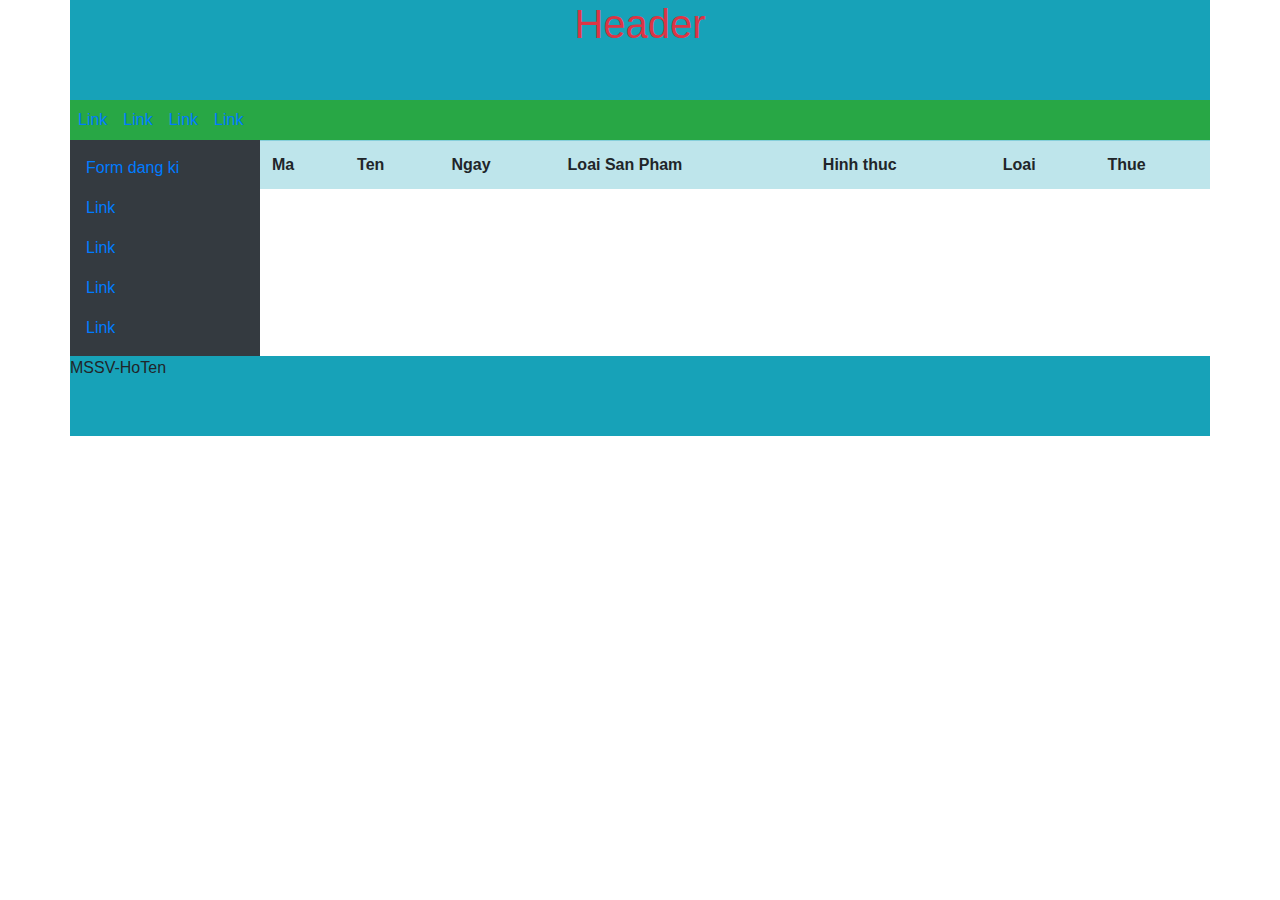
<file: DE ON CK/index.html>
<!DOCTYPE html>
<html lang="en">

<head>
    <meta charset="UTF-8">
    <meta http-equiv="X-UA-Compatible" content="IE=edge">
    <meta name="viewport" content="width=device-width, initial-scale=1.0">
    <title>Document</title>
    <link rel="stylesheet" href="./css/bootstrap.min.css">
    <script src="./js/jquery-3.6.4.min.js"></script>
    <script src="./js/bootstrap.min.js"></script>
    <style>
        .error {
            color: red;
            font-style: italic;
        }
        
        .boder-text {
            border: 1px solid red;
        }
        
        [class*="col-"] {
            padding: 0px;
        }
    </style>
    <script>
        $(document).ready(function() {
            function ktma() {
                let ma = $('#txtma').val();
                let patma = /^(SP)\d{4}((NK)|(XK))$/;
                if (patma.test(ma)) {
                    $('#erma').html("*");
                    $('#txtma').removeClass('boder-text');
                    return true;
                } else {
                    $('#erma').html('Ma Sai');
                    $('#erma').addClass('error');
                    $("#txtma").addClass('boder-text');
                    return false;
                }
            }

            $('#txtma').blur(function(e) {
                ktma();
            });
            $('#btn').click(function(e) {
                let ma = $('#txtma').val();
                let ngay = $('#txtngay').val();
                let ten = $('txtten').val();
                let hinhthuc = $("input[name='tt']:checked").val();
                let loai = [];
                $.each($("input[name='loai']:checked"), function() {
                    loai.push($(this).val());
                });
                let loaisp = $('#1stloai option:selected').text();
                let thue = $('#1stloai option:selected').val();
                if (ktma()) {
                    let trnew = "<tr> <td>" + ma + "</td> <td>" + ten + "</td> <td>" + ngay + "</td> <td>" + loaisp + "</td> <td>" + loai + "</td> <td>" + hinhthuc + "</td> <td>" + thue + "</td> <tr>"

                    $('#tblsp').append(trnew);
                }
            });
            $("#1stloai").change(function(e) {
                let thue = $('1stloai option:selected').val();
                $('#txtthue').val(thue);
                alert(thue);
            });

        });
    </script>
</head>

<body>
    <div class="container">
        <div class="row">
            <div class="col-12 bg-info" style="height: 100px;">
                <h1 class="text-center text-danger"> Header</h1>
            </div>
        </div>
        <div class="row bg-success">
            <div class="col-12">
                <div class="nav-bar navbar-expand">
                    <ul class="navbar-nav text-center">
                        <li class="nav-item">
                            <a href="" class="nav-link">Link</a>
                        </li>
                        <li class="nav-item">
                            <a href="" class="nav-link">Link</a>
                        </li>
                        <li class="nav-item">
                            <a href="" class="nav-link">Link</a>
                        </li>
                        <li class="nav-item">
                            <a href="" class="nav-link">Link</a>
                        </li>
                    </ul>
                </div>
            </div>
        </div>
        <div class="row">
            <div class="col-2 bg-dark">
                <nav class="navbar">
                    <ul class="navbar-nav">
                        <li class="nav-item">
                            <a href="" class="nav-link" data-target="#frmdk" data-toggle="modal">Form dang ki</a>
                        </li>
                        <li class="nav-item">
                            <a href="" class="nav-link">Link</a>
                        </li>
                        <li class="nav-item">
                            <a href="" class="nav-link">Link</a>
                        </li>
                        <li class="nav-item">
                            <a href="" class="nav-link">Link</a>
                        </li>
                        <li class="nav-item">
                            <a href="" class="nav-link">Link</a>
                        </li>
                    </ul>
                </nav>
            </div>
            <div class="col-10">
                <table class="table table-info" id="tblsp">
                    <tr>
                        <th>Ma</th>
                        <th>Ten</th>
                        <th>Ngay</th>
                        <th>Loai San Pham</th>
                        <th>Hinh thuc </th>
                        <th>Loai</th>
                        <th>Thue</th>
                    </tr>
                </table>
            </div>
        </div>
        <div class="row">
            <div class="col-12 bg-info" style="height: 80px;">
                MSSV-HoTen
            </div>
        </div>
    </div>
    <div class="modal" id="frmdk">
        <div class="modal-dialog modal-lg">
            <div class="modal-content">
                <div class="modal-header">
                    <h1>Quan Ly Sam Pham</h1>
                    <button data-dismiss="modal" class="close">&times;</button>
                </div>
                <div class="modal-body">
                    <form action="">
                        <div class="row form-group">
                            <label for="" class="col-2">Ma San Pham</label>
                            <div class="col-10">
                                <input type="text" class="form-control" id="txtma">
                                <span class="erma">*</span>
                            </div>
                        </div>
                        <div class="row form-group">
                            <label for="" class="col-2">Ten</label>
                            <div class="col-10">
                                <input type="text" class="form-control" id="txtten">
                            </div>
                        </div>
                        <div class="row form-group">
                            <label for="" class="col-2">Ngay</label>
                            <div class="col-10">
                                <input type="date" class="form-control" id="txtngay" placeholder="dd//mm/yyyy">
                            </div>
                        </div>
                        <div class="row form-group">
                            <label for="" class="col-2">Loai</label>
                            <div class="col-10">
                                <select name="" id="1stloai" class="form-control">
                                    <option value="5%"> Banh Ngot</option>
                                    <option value="10%"> Nuoc Ngot</option>
                                    <option value="15%">Bia</option>
                                </select>
                            </div>
                        </div>
                        <div class="row form-group">
                            <label for="" class="col-2">Thue</label>
                            <div class="col-10">
                                <input type="text" class="form-control" redonly="true" id="txttrue">
                            </div>
                        </div>
                        <div class="row form-group">
                            <label for="" class="col-2">Thanh Toan</label>
                            <div class="col-10">
                                <input type="radio" class="form-check-inline" name="tt" value="Online"> Online
                                <input type="radio" class="form-check-inline" name="tt" value="Tien Mat"> Tien Mat
                            </div>
                        </div>
                        <div class="row form-group">
                            <label for="" class="col-2">Loai Hang Hoa</label>
                            <div class="col-10">
                                <input type="checkbox" class="form-check-inline" name="loai" value="Online"> Nhap Khau
                                <input type="checkbox" class="form-check-inline" name="loai" value="Tien Mat"> Xuat Khau
                            </div>
                        </div>
                        <div class="row form-group">
                            <div class="col-12 text-center">
                                <button class="btn btn-dark" id="btn" type="button">Nhap Kho</button>
                                <button class="btn btn-dark">Huy</button>
                            </div>
                        </div>
                    </form>
                </div>
                <div class="modal-footer">
                    MSSV-HoTen
                </div>
            </div>
        </div>
    </div>
</body>

</html>
</file>
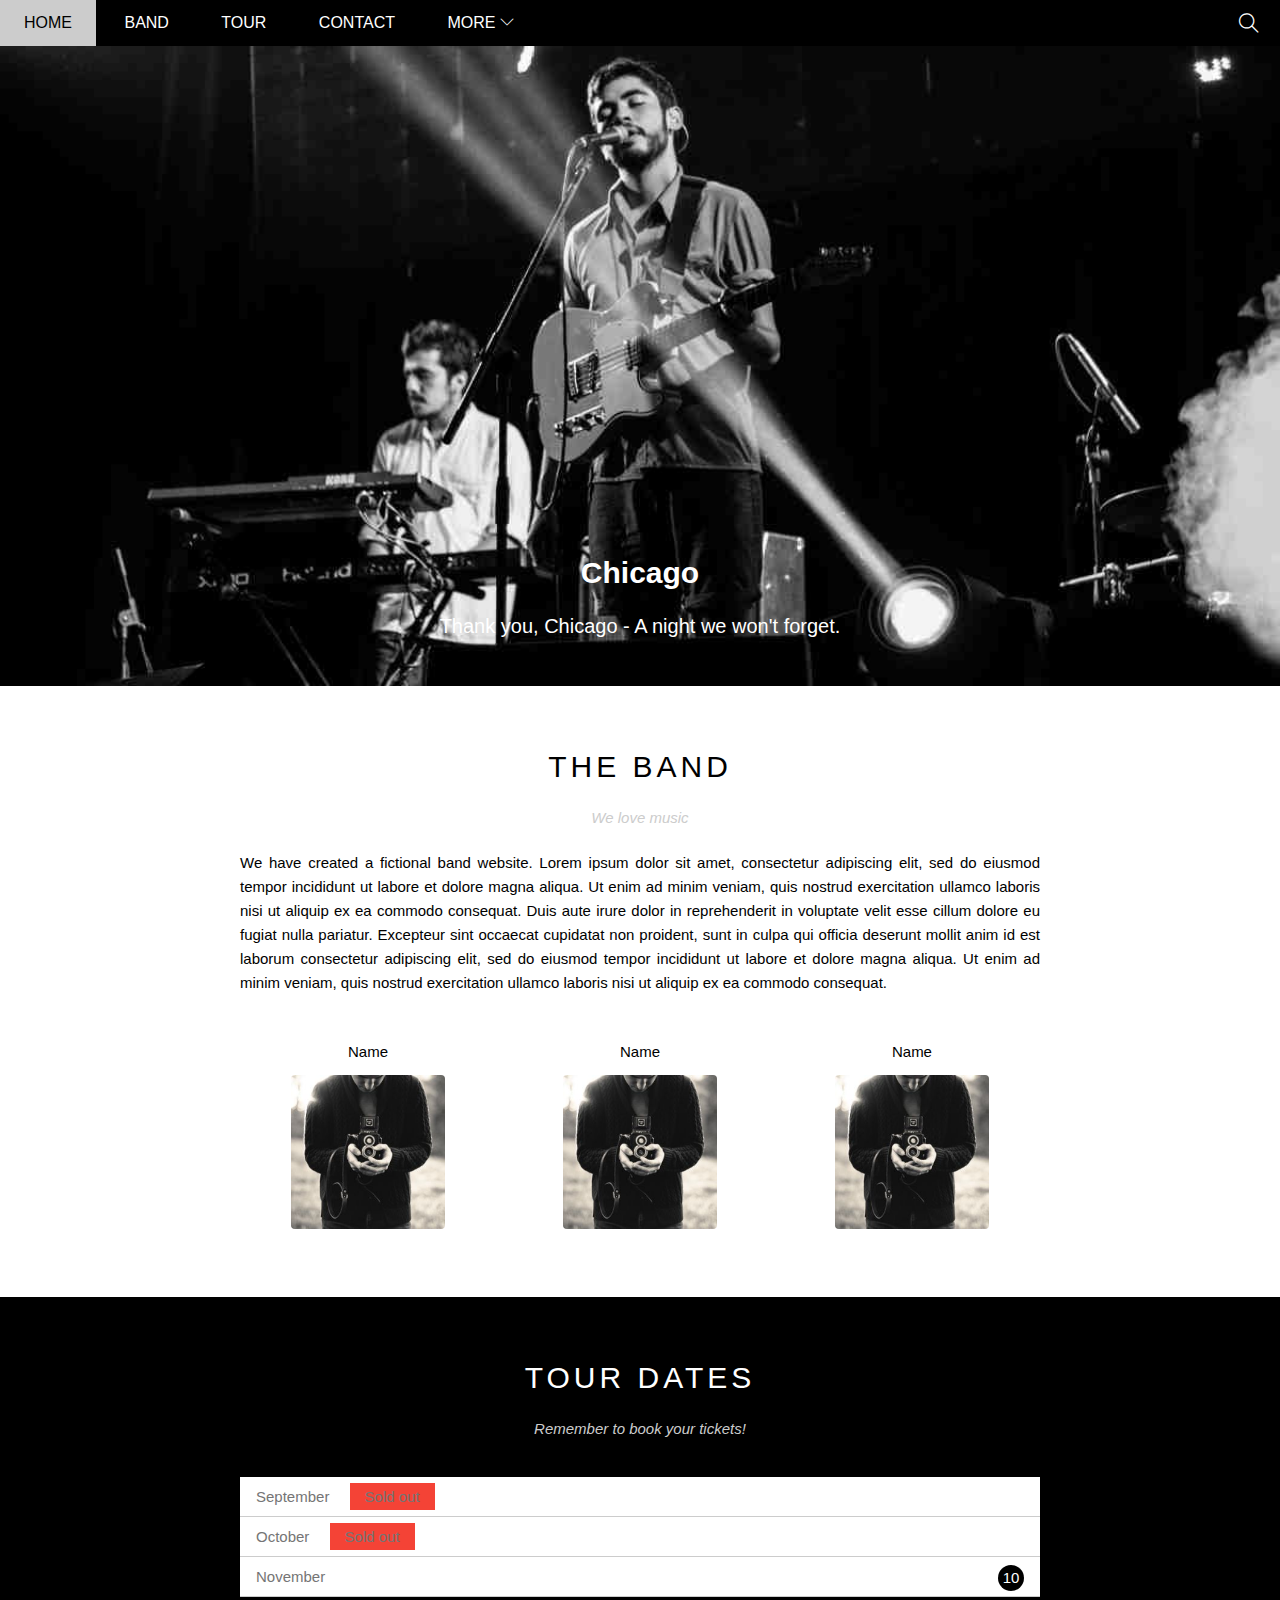
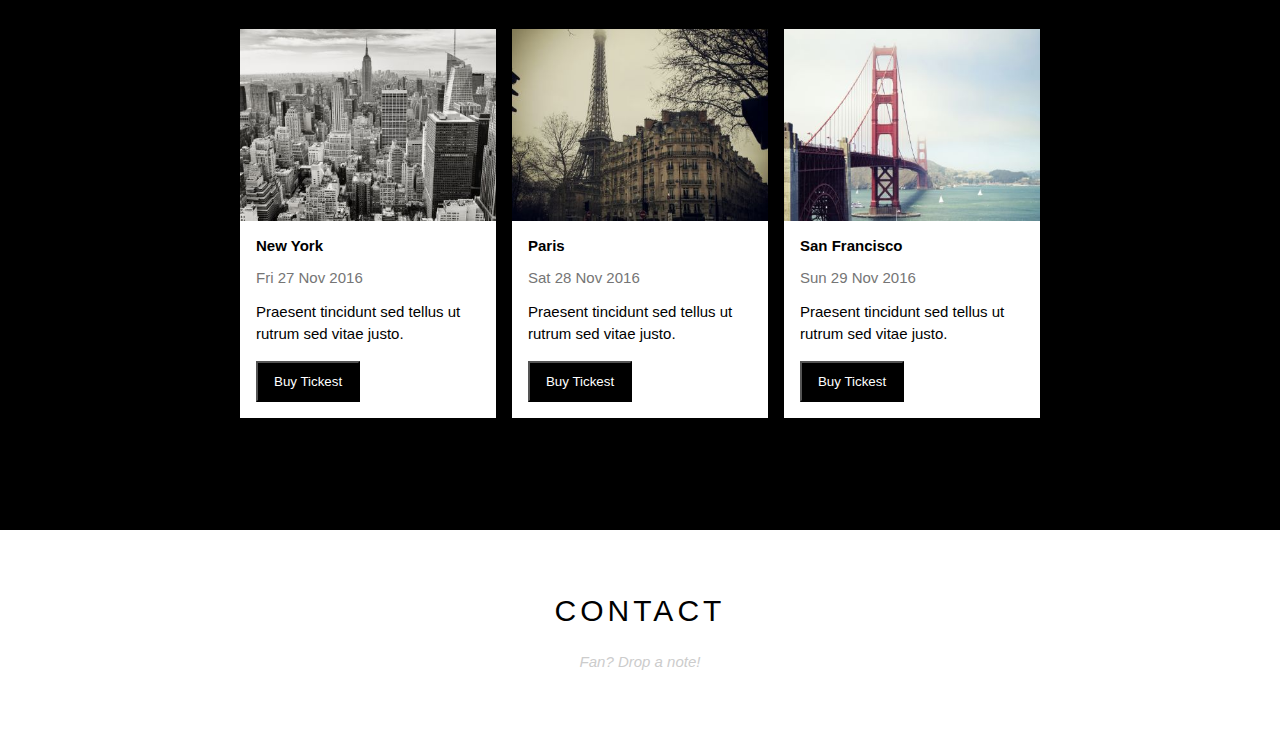
<file: HTML-CSS/w3_band/index.html>
<!DOCTYPE html>
<html lang="en">
<head>
    <meta charset="UTF-8">
    <meta http-equiv="X-UA-Compatible" content="IE=edge">
    <meta name="viewport" content="width=device-width, initial-scale=1.0">
    <title>DoiThanhVi</title>
    <link rel="stylesheet" href="./assets/css/style.css">
    <link rel="stylesheet" href="./assets/fonts/themify-icons-font/themify-icons/themify-icons.css">
</head>
<body>
    <div id="main">
        <div id="header">
            <!-- begin nav -->
<ul id="nav">
    <li><a href="">Home</a></li>
    <li><a href="">Band</a></li>
    <li><a href="">Tour</a></li>
    <li><a href="">Contact</a></li>
    <li>
        <a href="">More
            <i class="nav-arrow-down ti-angle-down"></i>

        </a>
        <ul class="subnav">
            <li><a href="">Merchandise</a></li>
            <li><a href="">Extras</a></li>
            <li><a href="">Media</a></li>
        </ul>
    </li>
</ul>
                <!-- end nav -->
                <!-- begin search -->
        <div class="search-btn">
            <i class="search-icons ti-search"></i>
        </div>          
                      <!-- end search -->
                      
        </div>
        <div id="slider">
            <div class="text-content">
                <h2 class="text-heading"> Chicago </h2>
                <div class="text-decription">Thank you, Chicago - A night we won't forget.</div>
            </div>
        </div>
        <div id="content">
             <!--about section -->
            <div class="content-section">
                <h2 class="section-heading">THE BAND</h2>
                <p class="section-sub-heading">We love music</p>
                <p class="about-text">
                    We have created a fictional band website. Lorem ipsum dolor sit amet, consectetur adipiscing elit, sed do eiusmod tempor incididunt ut labore et dolore magna aliqua. Ut enim ad minim veniam, quis nostrud exercitation ullamco laboris nisi ut aliquip ex ea commodo consequat. Duis aute irure dolor in reprehenderit in voluptate velit esse cillum dolore eu fugiat nulla pariatur. Excepteur sint occaecat cupidatat non proident, sunt in culpa qui officia deserunt mollit anim id est laborum consectetur adipiscing elit, sed do eiusmod tempor incididunt ut labore et dolore magna aliqua. Ut enim ad minim veniam, quis nostrud exercitation ullamco laboris nisi ut aliquip ex ea commodo consequat.
                </p>
                <div class=" row member-list">
                    <div class="text-center col col-third">
                        <p class="member-name">Name</p>
                       <img src="/HTML-CSS/w3_band/assets/img/band/bandmember1.jpg" alt="Name" class="member-img">
                    </div>
                    <div class="text-center col  col-third">
                        <p class="member-name">Name</p>
                       <img src="/HTML-CSS/w3_band/assets/img/band/bandmember1.jpg" alt="Name" class="member-img">
                    </div>
                    <div class="text-center col col-third">
                        <p class="member-name">Name</p>
                       <img src="/HTML-CSS/w3_band/assets/img/band/bandmember1.jpg" alt="Name" class="member-img">
                    </div>
                    <div class="clear"> </div>
                </div>
            </div>
              <!-- tour section  -->
            <div class="tour-section">
                <div class="content-section">
                    <h2 class="section-heading">TOUR DATES</h2>
                    <p class="section-sub-heading">Remember to book your tickets!</p> 
                    <ul class="tickets-list">
                        <li>September <span class="sold-out">Sold out</span></li>
                        <li>October <span class="sold-out">Sold out</span></li>
                        <li>November <span class="quantity">10</span></li>
                    </ul>
                    <!-- places  --> 
                    <div class="places-list row ">
                        <div class="col-third col ">
                            <img src="/HTML-CSS/w3_band/assets/img/places/newyork.jpg" alt="New York" class="places-img">
                             <div class="places-content">
                                <h3 class="places-heading">New York</h3>
                                <p class="places-time">Fri 27 Nov 2016</p>
                                <p class="places-desc">Praesent tincidunt sed tellus ut rutrum sed vitae justo.</p> 
                                <button class="places-buy-btn js-buy-ticket">Buy Tickest</button>
                             </div>
                        </div>
                        <div class="col-third col ">
                            <img src="/HTML-CSS/w3_band/assets/img/places/paris.jpg" alt="Paris" class="places-img">
                             <div class="places-content">
                                <h3 class="places-heading">Paris</h3>
                                <p class="places-time">Sat 28 Nov 2016</p>
                                <p class="places-desc">Praesent tincidunt sed tellus ut rutrum sed vitae justo.</p> 
                                <button class="places-buy-btn js-buy-ticket">Buy Tickest</button>
                            </div>
                        </div>
                        <div class="col-third col ">
                            <img src="/HTML-CSS/w3_band/assets/img/places/sanfran.jpg" alt="Paris" class="places-img">
                             <div class="places-content">
                                <h3 class="places-heading">San Francisco</h3>
                                <p class="places-time">Sun 29 Nov 2016</p>
                                <p class="places-desc">Praesent tincidunt sed tellus ut rutrum sed vitae justo.</p> 
                                <button class="places-buy-btn js-buy-ticket">Buy Tickest</button>
                        </div>
                     </div>  
                     <div class="clear"></div>
                </div>
                </div>  
            </div> 
                 <!-- contact  section  -->
             <div class="content-section">
                <h2 class="section-heading">CONTACT</h2>
                <p class="section-sub-heading">Fan? Drop a note!</p> 
            </div>   
        </div>
       <div id="footer">

       </div>
    </div>
    <div class="modal js-modal ">
        <div class="modal-container">
         <div class="modal-close js-modal-close">
            <i class="ti-close"></i>
         </div>
            <div class="modal-header">
                <i class="modal-heading-icon ti-bag"></i>Tickets
            </div>
            <div class="modal-body">
                <label for="ticket-quantity" class="modal-lable">
                    <i class="ti-shopping-cart"></i>
                    Tickets, $15 per person
                </label>
                <input  id="ticket-quantity" type="text" class="modal-input" placeholder="How Many?">
                <label for="ticket-email" class="modal-lable">
                    <i class="ti-user"></i>
                    Send to
                </label>
                <input  id="ticket-email" type="text" class="modal-input" placeholder="Enter email...">
                <button id="buy-tickets">Pay
                    <i class="ti-check"></i>
                </button>
            </div>
            <div class="modal-footer">
                <p class="modal-help">Need <a href="">help?</a></p>
            </div>
        </div>
    </div>
    <script>
        const buyBtns = document.querySelectorAll('.js-buy-ticket')
        const modal = document.querySelector('.js-modal')
        const modalCLose = document.querySelector('.js-modal-close')
// ham hien thi modal mua ve (them class open vao modal)
        function showBuytickets(){
           modal.classList.add('open')
        }
// ham an modal mua ve (go bo class open cua modal)
        function hideBuyTickets(){
            modal.classList.remove('open')
        }
// lap qua tung the button va nghe hanh vi click
        for(const buyBtn of buyBtns){
            buyBtn.addEventListener('click',showBuytickets)
        }
// nghe hanh vi click vao button close
        modalCLose.addEventListener('click',hideBuyTickets)
    </script>
</body>
</html>
</file>
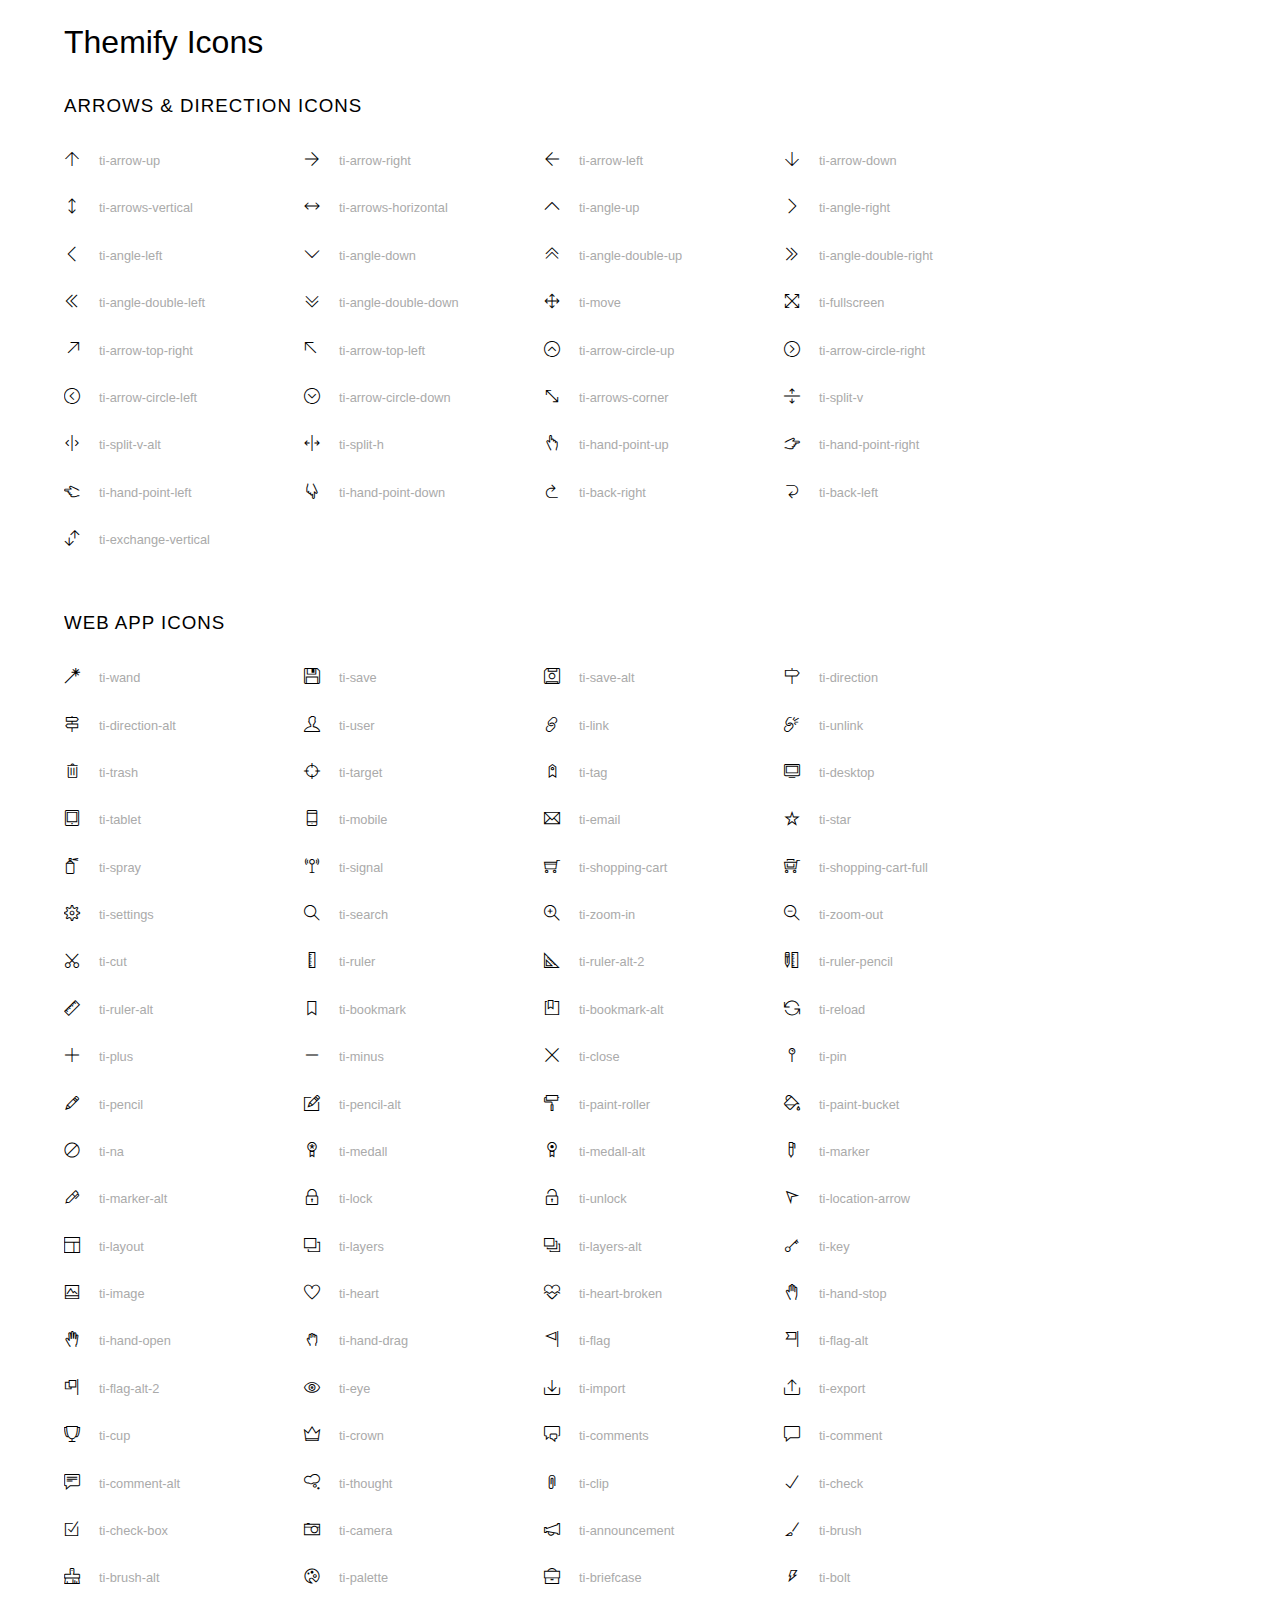
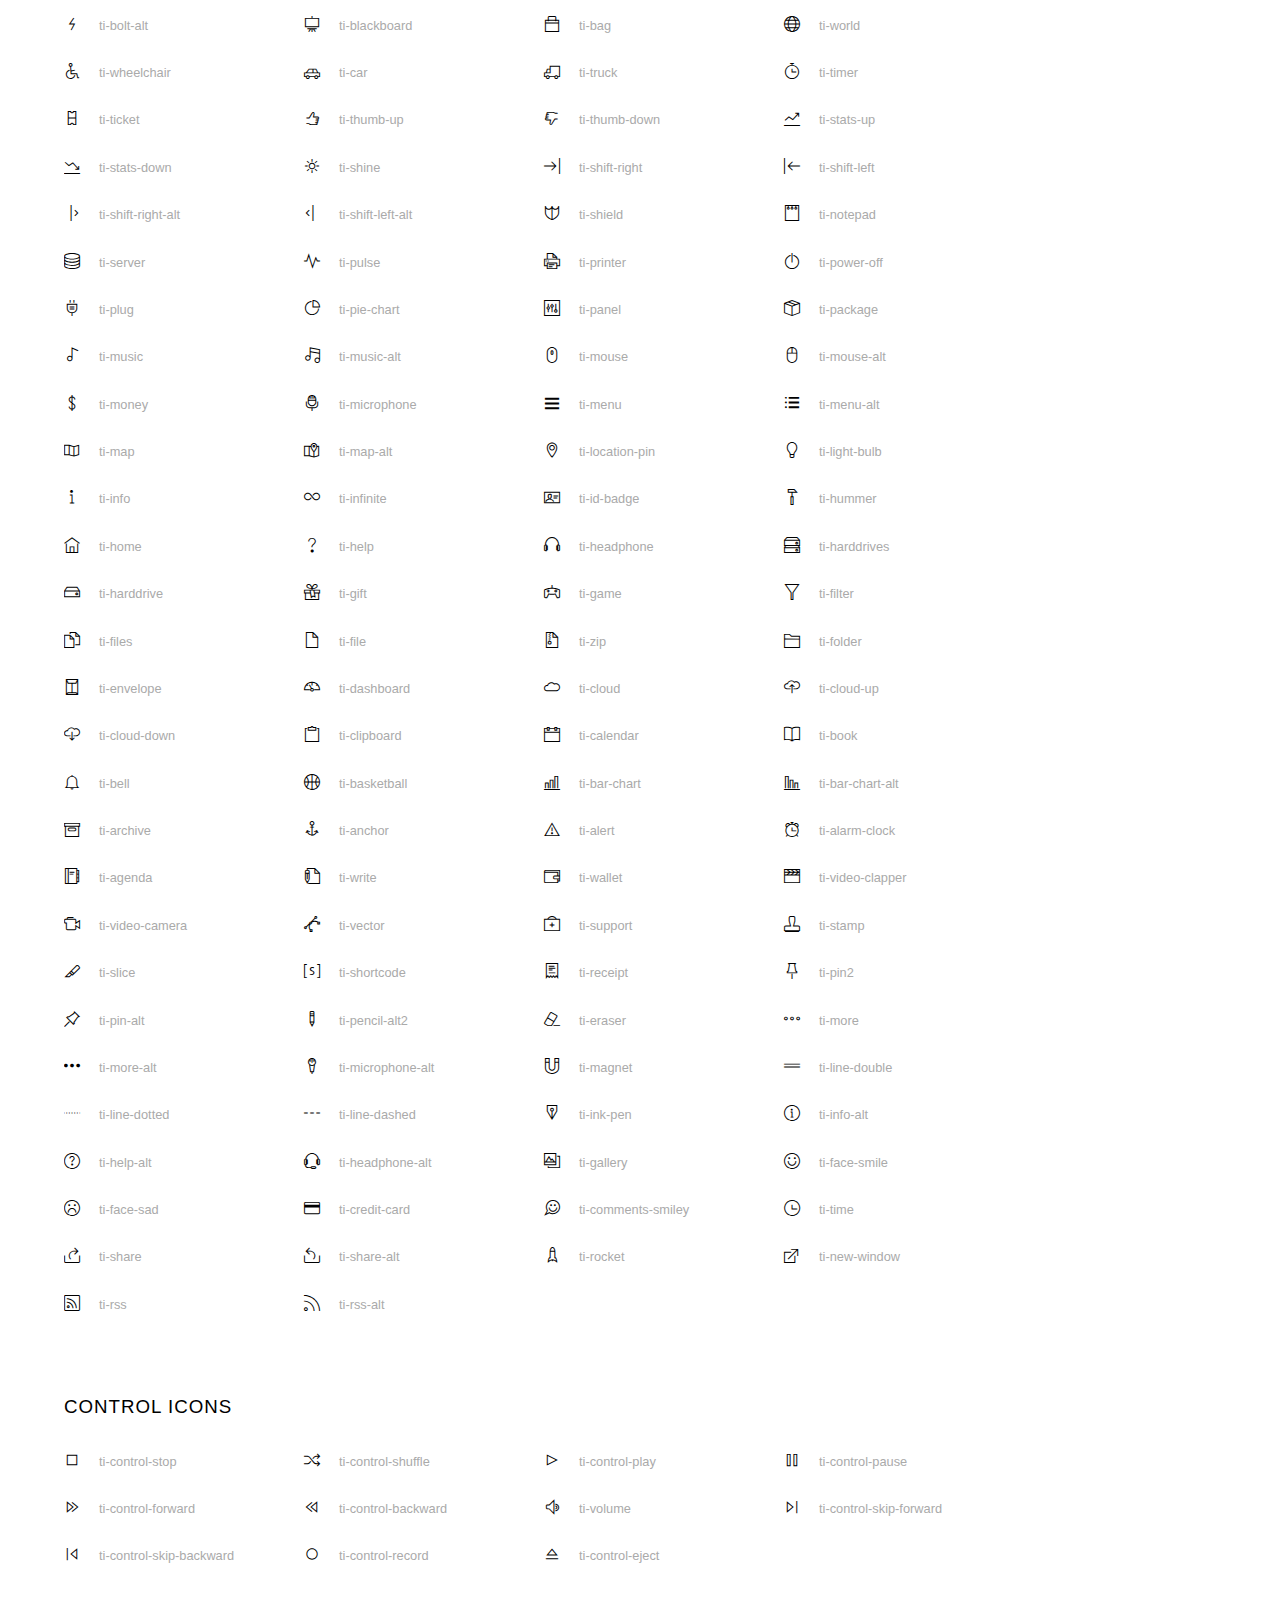
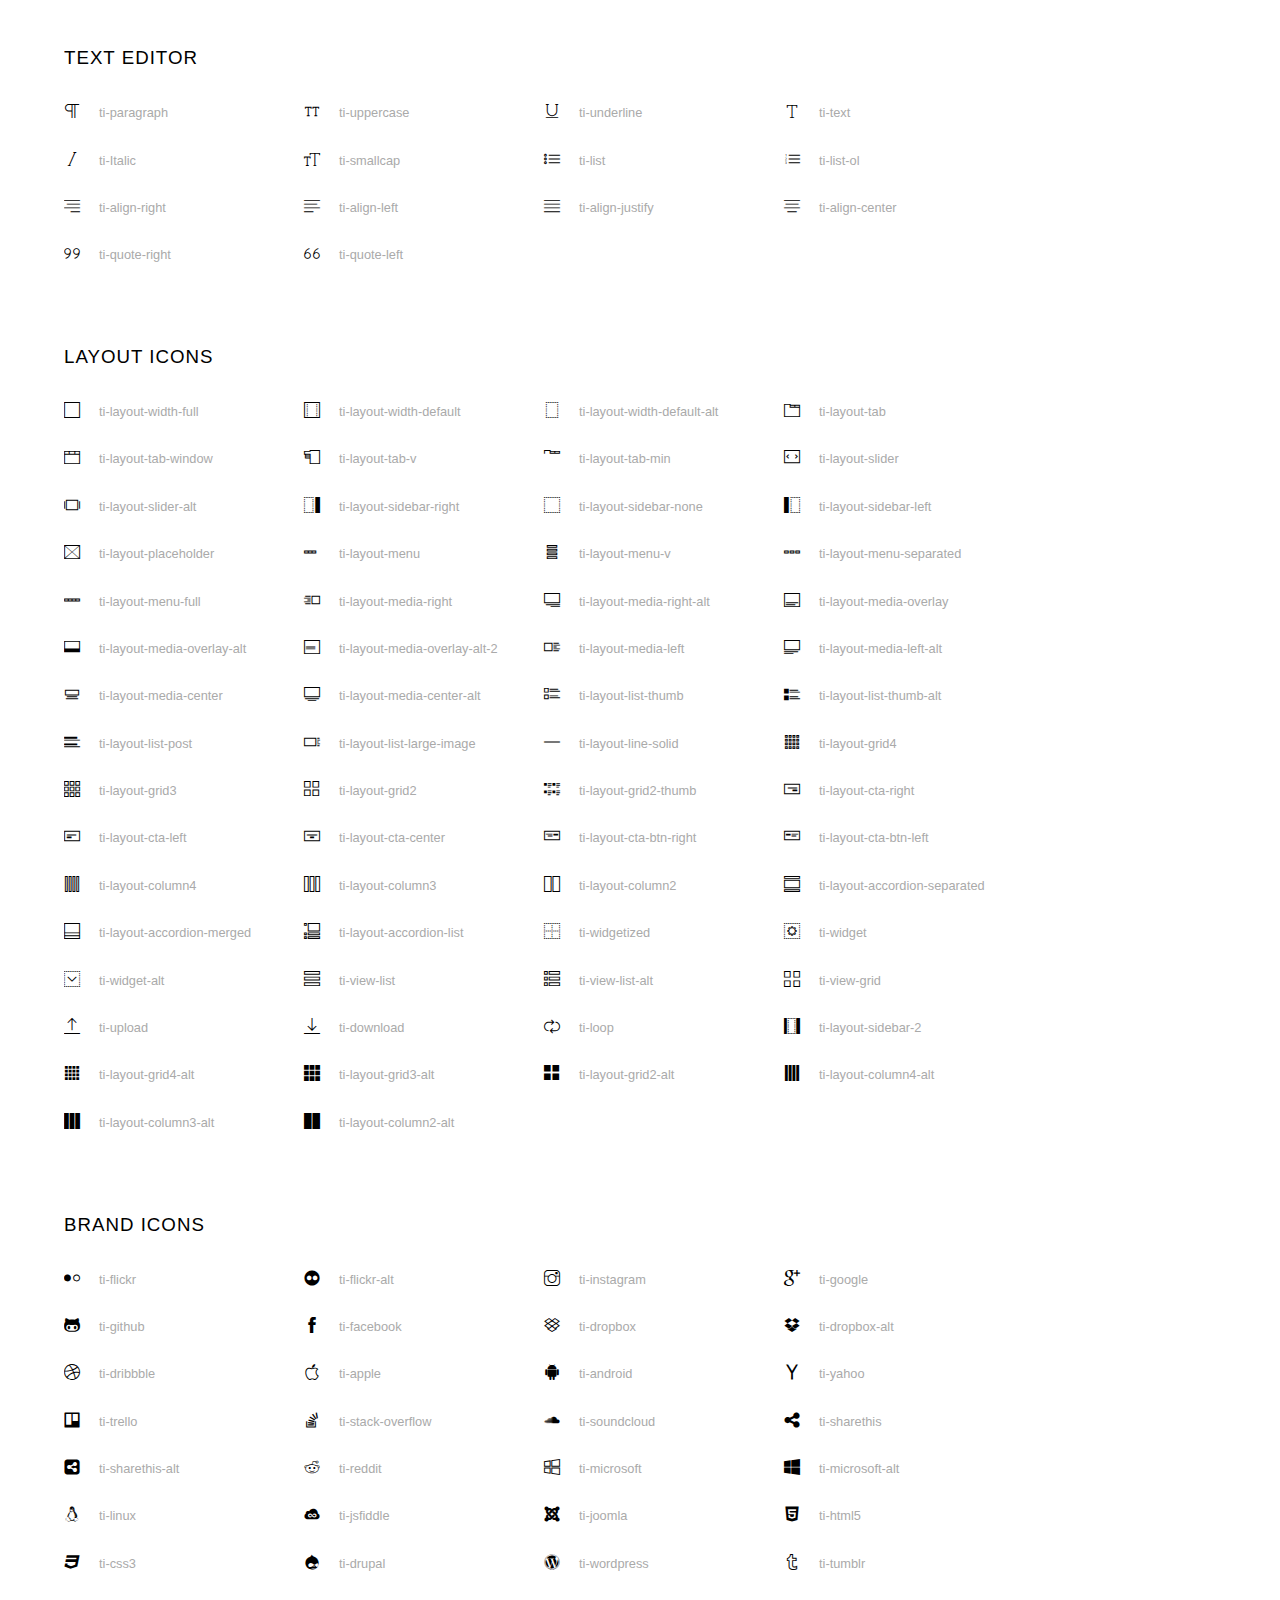
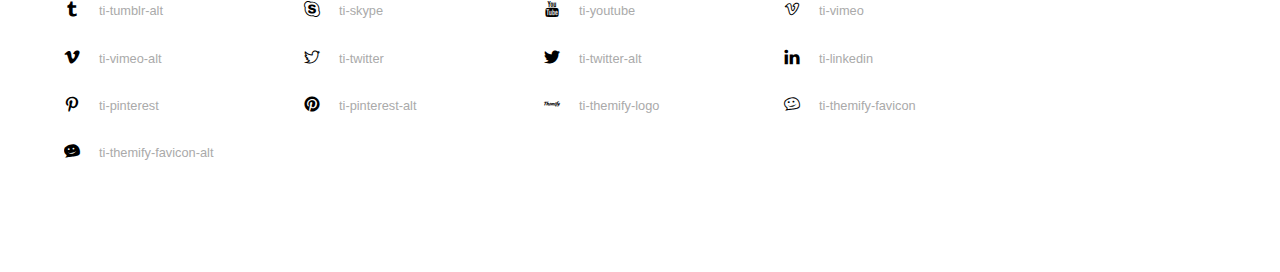
<file: HTML-CSS/w3_band/assets/fonts/themify-icons-font/themify-icons/index.html>
<!doctype html>
<html>
<head>
	<meta charset="utf-8">
	<title>Themify Icon Font</title>
	<meta name="viewport" content="width=device-width">
	<link rel="stylesheet" href="demo-files/demo.css">
	<link rel="stylesheet" href="themify-icons.css">
	<!--[if lt IE 8]><!-->
	<link rel="stylesheet" href="ie7/ie7.css">
	<!--<![endif]-->
</head>
<body>
	<h1>Themify Icons</h1>

	<div class="icon-section">

		<div class="icon-section">
			<h3>Arrows &amp; Direction Icons </h3>

			<div class="icon-container">
				<span class="ti-arrow-up"></span><span class="icon-name"> ti-arrow-up</span>
			</div>
			<div class="icon-container">
				<span class="ti-arrow-right"></span><span class="icon-name"> ti-arrow-right</span>
			</div>
			<div class="icon-container">
				<span class="ti-arrow-left"></span><span class="icon-name"> ti-arrow-left</span>
			</div>
			<div class="icon-container">
				<span class="ti-arrow-down"></span><span class="icon-name"> ti-arrow-down</span>
			</div>
			<div class="icon-container">
				<span class="ti-arrows-vertical"></span><span class="icon-name"> ti-arrows-vertical</span>
			</div>
			<div class="icon-container">
				<span class="ti-arrows-horizontal"></span><span class="icon-name"> ti-arrows-horizontal</span>
			</div>
			<div class="icon-container">
				<span class="ti-angle-up"></span><span class="icon-name"> ti-angle-up</span>
			</div>
			<div class="icon-container">
				<span class="ti-angle-right"></span><span class="icon-name"> ti-angle-right</span>
			</div>
			<div class="icon-container">
				<span class="ti-angle-left"></span><span class="icon-name"> ti-angle-left</span>
			</div>
			<div class="icon-container">
				<span class="ti-angle-down"></span><span class="icon-name"> ti-angle-down</span>
			</div>	
			<div class="icon-container">
				<span class="ti-angle-double-up"></span><span class="icon-name"> ti-angle-double-up</span>
			</div>
			<div class="icon-container">
				<span class="ti-angle-double-right"></span><span class="icon-name"> ti-angle-double-right</span>
			</div>
			<div class="icon-container">
				<span class="ti-angle-double-left"></span><span class="icon-name"> ti-angle-double-left</span>
			</div>
			<div class="icon-container">
				<span class="ti-angle-double-down"></span><span class="icon-name"> ti-angle-double-down</span>
			</div>					
			<div class="icon-container">
				<span class="ti-move"></span><span class="icon-name"> ti-move</span>
			</div>
			<div class="icon-container">
				<span class="ti-fullscreen"></span><span class="icon-name"> ti-fullscreen</span>
			</div>
			<div class="icon-container">
				<span class="ti-arrow-top-right"></span><span class="icon-name"> ti-arrow-top-right</span>
			</div>
			<div class="icon-container">
				<span class="ti-arrow-top-left"></span><span class="icon-name"> ti-arrow-top-left</span>
			</div>
			<div class="icon-container">
				<span class="ti-arrow-circle-up"></span><span class="icon-name"> ti-arrow-circle-up</span>
			</div>
			<div class="icon-container">
				<span class="ti-arrow-circle-right"></span><span class="icon-name"> ti-arrow-circle-right</span>
			</div>
			<div class="icon-container">
				<span class="ti-arrow-circle-left"></span><span class="icon-name"> ti-arrow-circle-left</span>
			</div>
			<div class="icon-container">
				<span class="ti-arrow-circle-down"></span><span class="icon-name"> ti-arrow-circle-down</span>
			</div>
			<div class="icon-container">
				<span class="ti-arrows-corner"></span><span class="icon-name"> ti-arrows-corner</span>
			</div>
			<div class="icon-container">
				<span class="ti-split-v"></span><span class="icon-name"> ti-split-v</span>
			</div>

			<div class="icon-container">
				<span class="ti-split-v-alt"></span><span class="icon-name"> ti-split-v-alt</span>
			</div>
			<div class="icon-container">
				<span class="ti-split-h"></span><span class="icon-name"> ti-split-h</span>
			</div>
			<div class="icon-container">
				<span class="ti-hand-point-up"></span><span class="icon-name"> ti-hand-point-up</span>
			</div>
			<div class="icon-container">
				<span class="ti-hand-point-right"></span><span class="icon-name"> ti-hand-point-right</span>
			</div>
			<div class="icon-container">
				<span class="ti-hand-point-left"></span><span class="icon-name"> ti-hand-point-left</span>
			</div>
			<div class="icon-container">
				<span class="ti-hand-point-down"></span><span class="icon-name"> ti-hand-point-down</span>
			</div>
			<div class="icon-container">
				<span class="ti-back-right"></span><span class="icon-name"> ti-back-right</span>
			</div>
			<div class="icon-container">
				<span class="ti-back-left"></span><span class="icon-name"> ti-back-left</span>
			</div>
			<div class="icon-container">
				<span class="ti-exchange-vertical"></span><span class="icon-name"> ti-exchange-vertical</span>
			</div>

		</div> <!-- Arrows Icons -->



		<h3>Web App Icons</h3>
		
		<div class="icon-section">

			<div class="icon-container">
				<span class="ti-wand"></span><span class="icon-name"> ti-wand</span>
			</div>
			<div class="icon-container">
				<span class="ti-save"></span><span class="icon-name"> ti-save</span>
			</div>
			<div class="icon-container">
				<span class="ti-save-alt"></span><span class="icon-name"> ti-save-alt</span>
			</div>

			<div class="icon-container">
				<span class="ti-direction"></span><span class="icon-name"> ti-direction</span>
			</div>
			<div class="icon-container">
				<span class="ti-direction-alt"></span><span class="icon-name"> ti-direction-alt</span>
			</div>
			<div class="icon-container">
				<span class="ti-user"></span><span class="icon-name"> ti-user</span>
			</div>
			<div class="icon-container">
				<span class="ti-link"></span><span class="icon-name"> ti-link</span>
			</div>
			<div class="icon-container">
				<span class="ti-unlink"></span><span class="icon-name"> ti-unlink</span>
			</div>
			<div class="icon-container">
				<span class="ti-trash"></span><span class="icon-name"> ti-trash</span>
			</div>
			<div class="icon-container">
				<span class="ti-target"></span><span class="icon-name"> ti-target</span>
			</div>
			<div class="icon-container">
				<span class="ti-tag"></span><span class="icon-name"> ti-tag</span>
			</div>
			<div class="icon-container">
				<span class="ti-desktop"></span><span class="icon-name"> ti-desktop</span>
			</div>
			<div class="icon-container">
				<span class="ti-tablet"></span><span class="icon-name"> ti-tablet</span>
			</div>
			<div class="icon-container">
				<span class="ti-mobile"></span><span class="icon-name"> ti-mobile</span>
			</div>
			<div class="icon-container">
				<span class="ti-email"></span><span class="icon-name"> ti-email</span>
			</div>	
			<div class="icon-container">
				<span class="ti-star"></span><span class="icon-name"> ti-star</span>
			</div>
			<div class="icon-container">
				<span class="ti-spray"></span><span class="icon-name"> ti-spray</span>
			</div>
			<div class="icon-container">
				<span class="ti-signal"></span><span class="icon-name"> ti-signal</span>
			</div>
			<div class="icon-container">
				<span class="ti-shopping-cart"></span><span class="icon-name"> ti-shopping-cart</span>
			</div>
			<div class="icon-container">
				<span class="ti-shopping-cart-full"></span><span class="icon-name"> ti-shopping-cart-full</span>
			</div>
			<div class="icon-container">
				<span class="ti-settings"></span><span class="icon-name"> ti-settings</span>
			</div>
			<div class="icon-container">
				<span class="ti-search"></span><span class="icon-name"> ti-search</span>
			</div>
			<div class="icon-container">
				<span class="ti-zoom-in"></span><span class="icon-name"> ti-zoom-in</span>
			</div>
			<div class="icon-container">
				<span class="ti-zoom-out"></span><span class="icon-name"> ti-zoom-out</span>
			</div>
			<div class="icon-container">
				<span class="ti-cut"></span><span class="icon-name"> ti-cut</span>
			</div>
			<div class="icon-container">
				<span class="ti-ruler"></span><span class="icon-name"> ti-ruler</span>
			</div>
			<div class="icon-container">
				<span class="ti-ruler-alt-2"></span><span class="icon-name"> ti-ruler-alt-2</span>
			</div>			
			<div class="icon-container">
				<span class="ti-ruler-pencil"></span><span class="icon-name"> ti-ruler-pencil</span>
			</div>
			<div class="icon-container">
				<span class="ti-ruler-alt"></span><span class="icon-name"> ti-ruler-alt</span>
			</div>
			<div class="icon-container">
				<span class="ti-bookmark"></span><span class="icon-name"> ti-bookmark</span>
			</div>
			<div class="icon-container">
				<span class="ti-bookmark-alt"></span><span class="icon-name"> ti-bookmark-alt</span>
			</div>
			<div class="icon-container">
				<span class="ti-reload"></span><span class="icon-name"> ti-reload</span>
			</div>
			<div class="icon-container">
				<span class="ti-plus"></span><span class="icon-name"> ti-plus</span>
			</div>
			<div class="icon-container">
				<span class="ti-minus"></span><span class="icon-name"> ti-minus</span>
			</div>
			<div class="icon-container">
				<span class="ti-close"></span><span class="icon-name"> ti-close</span>
			</div>			
			<div class="icon-container">
				<span class="ti-pin"></span><span class="icon-name"> ti-pin</span>
			</div>
			<div class="icon-container">
				<span class="ti-pencil"></span><span class="icon-name"> ti-pencil</span>
			</div>
					
		  	<div class="icon-container">
				<span class="ti-pencil-alt"></span><span class="icon-name"> ti-pencil-alt</span>
			</div>
			<div class="icon-container">
				<span class="ti-paint-roller"></span><span class="icon-name"> ti-paint-roller</span>
			</div>
			<div class="icon-container">
				<span class="ti-paint-bucket"></span><span class="icon-name"> ti-paint-bucket</span>
			</div>
			<div class="icon-container">
				<span class="ti-na"></span><span class="icon-name"> ti-na</span>
			</div>
			<div class="icon-container">
				<span class="ti-medall"></span><span class="icon-name"> ti-medall</span>
			</div>
			<div class="icon-container">
				<span class="ti-medall-alt"></span><span class="icon-name"> ti-medall-alt</span>
			</div>
			<div class="icon-container">
				<span class="ti-marker"></span><span class="icon-name"> ti-marker</span>
			</div>
			<div class="icon-container">
				<span class="ti-marker-alt"></span><span class="icon-name"> ti-marker-alt</span>
			</div>

			<div class="icon-container">
				<span class="ti-lock"></span><span class="icon-name"> ti-lock</span>
			</div>
			<div class="icon-container">
				<span class="ti-unlock"></span><span class="icon-name"> ti-unlock</span>
			</div>
			<div class="icon-container">
				<span class="ti-location-arrow"></span><span class="icon-name"> ti-location-arrow</span>
			</div>
			<div class="icon-container">
				<span class="ti-layout"></span><span class="icon-name"> ti-layout</span>
			</div>
			<div class="icon-container">
				<span class="ti-layers"></span><span class="icon-name"> ti-layers</span>
			</div>
			<div class="icon-container">
				<span class="ti-layers-alt"></span><span class="icon-name"> ti-layers-alt</span>
			</div>
			<div class="icon-container">
				<span class="ti-key"></span><span class="icon-name"> ti-key</span>
			</div>
			<div class="icon-container">
				<span class="ti-image"></span><span class="icon-name"> ti-image</span>
			</div>
			<div class="icon-container">
				<span class="ti-heart"></span><span class="icon-name"> ti-heart</span>
			</div>
			<div class="icon-container">
				<span class="ti-heart-broken"></span><span class="icon-name"> ti-heart-broken</span>
			</div>
			<div class="icon-container">
				<span class="ti-hand-stop"></span><span class="icon-name"> ti-hand-stop</span>
			</div>
			<div class="icon-container">
				<span class="ti-hand-open"></span><span class="icon-name"> ti-hand-open</span>
			</div>
			<div class="icon-container">
				<span class="ti-hand-drag"></span><span class="icon-name"> ti-hand-drag</span>
			</div>
			<div class="icon-container">
				<span class="ti-flag"></span><span class="icon-name"> ti-flag</span>
			</div>
			<div class="icon-container">
				<span class="ti-flag-alt"></span><span class="icon-name"> ti-flag-alt</span>
			</div>
			<div class="icon-container">
				<span class="ti-flag-alt-2"></span><span class="icon-name"> ti-flag-alt-2</span>
			</div>
			<div class="icon-container">
				<span class="ti-eye"></span><span class="icon-name"> ti-eye</span>
			</div>
			<div class="icon-container">
				<span class="ti-import"></span><span class="icon-name"> ti-import</span>
			</div>			
			<div class="icon-container">
				<span class="ti-export"></span><span class="icon-name"> ti-export</span>
			</div>
			<div class="icon-container">
				<span class="ti-cup"></span><span class="icon-name"> ti-cup</span>
			</div>
			<div class="icon-container">
				<span class="ti-crown"></span><span class="icon-name"> ti-crown</span>
			</div>
			<div class="icon-container">
				<span class="ti-comments"></span><span class="icon-name"> ti-comments</span>
			</div>
			<div class="icon-container">
				<span class="ti-comment"></span><span class="icon-name"> ti-comment</span>
			</div>
			<div class="icon-container">
				<span class="ti-comment-alt"></span><span class="icon-name"> ti-comment-alt</span>
			</div>
			<div class="icon-container">
				<span class="ti-thought"></span><span class="icon-name"> ti-thought</span>
			</div>			
			<div class="icon-container">
				<span class="ti-clip"></span><span class="icon-name"> ti-clip</span>
			</div>

			<div class="icon-container">
				<span class="ti-check"></span><span class="icon-name"> ti-check</span>
			</div>
			<div class="icon-container">
				<span class="ti-check-box"></span><span class="icon-name"> ti-check-box</span>
			</div>
			<div class="icon-container">
				<span class="ti-camera"></span><span class="icon-name"> ti-camera</span>
			</div>
			<div class="icon-container">
				<span class="ti-announcement"></span><span class="icon-name"> ti-announcement</span>
			</div>
			<div class="icon-container">
				<span class="ti-brush"></span><span class="icon-name"> ti-brush</span>
			</div>
			<div class="icon-container">
				<span class="ti-brush-alt"></span><span class="icon-name"> ti-brush-alt</span>
			</div>
			<div class="icon-container">
				<span class="ti-palette"></span><span class="icon-name"> ti-palette</span>
			</div>			
			<div class="icon-container">
				<span class="ti-briefcase"></span><span class="icon-name"> ti-briefcase</span>
			</div>
			<div class="icon-container">
				<span class="ti-bolt"></span><span class="icon-name"> ti-bolt</span>
			</div>
			<div class="icon-container">
				<span class="ti-bolt-alt"></span><span class="icon-name"> ti-bolt-alt</span>
			</div>
			<div class="icon-container">
				<span class="ti-blackboard"></span><span class="icon-name"> ti-blackboard</span>
			</div>
			<div class="icon-container">
				<span class="ti-bag"></span><span class="icon-name"> ti-bag</span>
			</div>
			<div class="icon-container">
				<span class="ti-world"></span><span class="icon-name"> ti-world</span>
			</div>
			<div class="icon-container">
				<span class="ti-wheelchair"></span><span class="icon-name"> ti-wheelchair</span>
			</div>
			<div class="icon-container">
				<span class="ti-car"></span><span class="icon-name"> ti-car</span>
			</div>
			<div class="icon-container">
				<span class="ti-truck"></span><span class="icon-name"> ti-truck</span>
			</div>
			<div class="icon-container">
				<span class="ti-timer"></span><span class="icon-name"> ti-timer</span>
			</div>
			<div class="icon-container">
				<span class="ti-ticket"></span><span class="icon-name"> ti-ticket</span>
			</div>
			<div class="icon-container">
				<span class="ti-thumb-up"></span><span class="icon-name"> ti-thumb-up</span>
			</div>
			<div class="icon-container">
				<span class="ti-thumb-down"></span><span class="icon-name"> ti-thumb-down</span>
			</div>

			<div class="icon-container">
				<span class="ti-stats-up"></span><span class="icon-name"> ti-stats-up</span>
			</div>
			<div class="icon-container">
				<span class="ti-stats-down"></span><span class="icon-name"> ti-stats-down</span>
			</div>
			<div class="icon-container">
				<span class="ti-shine"></span><span class="icon-name"> ti-shine</span>
			</div>
			<div class="icon-container">
				<span class="ti-shift-right"></span><span class="icon-name"> ti-shift-right</span>
			</div>
			<div class="icon-container">
				<span class="ti-shift-left"></span><span class="icon-name"> ti-shift-left</span>
			</div>

			<div class="icon-container">
				<span class="ti-shift-right-alt"></span><span class="icon-name"> ti-shift-right-alt</span>
			</div>
			<div class="icon-container">
				<span class="ti-shift-left-alt"></span><span class="icon-name"> ti-shift-left-alt</span>
			</div>
			<div class="icon-container">
				<span class="ti-shield"></span><span class="icon-name"> ti-shield</span>
			</div>
			<div class="icon-container">
				<span class="ti-notepad"></span><span class="icon-name"> ti-notepad</span>
			</div>
			<div class="icon-container">
				<span class="ti-server"></span><span class="icon-name"> ti-server</span>
			</div>

			<div class="icon-container">
				<span class="ti-pulse"></span><span class="icon-name"> ti-pulse</span>
			</div>
			<div class="icon-container">
				<span class="ti-printer"></span><span class="icon-name"> ti-printer</span>
			</div>
			<div class="icon-container">
				<span class="ti-power-off"></span><span class="icon-name"> ti-power-off</span>
			</div>
			<div class="icon-container">
				<span class="ti-plug"></span><span class="icon-name"> ti-plug</span>
			</div>
			<div class="icon-container">
				<span class="ti-pie-chart"></span><span class="icon-name"> ti-pie-chart</span>
			</div>

			<div class="icon-container">
				<span class="ti-panel"></span><span class="icon-name"> ti-panel</span>
			</div>
			<div class="icon-container">
				<span class="ti-package"></span><span class="icon-name"> ti-package</span>
			</div>
			<div class="icon-container">
				<span class="ti-music"></span><span class="icon-name"> ti-music</span>
			</div>
			<div class="icon-container">
				<span class="ti-music-alt"></span><span class="icon-name"> ti-music-alt</span>
			</div>
			<div class="icon-container">
				<span class="ti-mouse"></span><span class="icon-name"> ti-mouse</span>
			</div>
			<div class="icon-container">
				<span class="ti-mouse-alt"></span><span class="icon-name"> ti-mouse-alt</span>
			</div>
			<div class="icon-container">
				<span class="ti-money"></span><span class="icon-name"> ti-money</span>
			</div>
			<div class="icon-container">
				<span class="ti-microphone"></span><span class="icon-name"> ti-microphone</span>
			</div>
			<div class="icon-container">
				<span class="ti-menu"></span><span class="icon-name"> ti-menu</span>
			</div>
			<div class="icon-container">
				<span class="ti-menu-alt"></span><span class="icon-name"> ti-menu-alt</span>
			</div>
			<div class="icon-container">
				<span class="ti-map"></span><span class="icon-name"> ti-map</span>
			</div>
			<div class="icon-container">
				<span class="ti-map-alt"></span><span class="icon-name"> ti-map-alt</span>
			</div>

			<div class="icon-container">
				<span class="ti-location-pin"></span><span class="icon-name"> ti-location-pin</span>
			</div>

			<div class="icon-container">
				<span class="ti-light-bulb"></span><span class="icon-name"> ti-light-bulb</span>
			</div>
			<div class="icon-container">
				<span class="ti-info"></span><span class="icon-name"> ti-info</span>
			</div>
			<div class="icon-container">
				<span class="ti-infinite"></span><span class="icon-name"> ti-infinite</span>
			</div>
			<div class="icon-container">
				<span class="ti-id-badge"></span><span class="icon-name"> ti-id-badge</span>
			</div>
			<div class="icon-container">
				<span class="ti-hummer"></span><span class="icon-name"> ti-hummer</span>
			</div>
			<div class="icon-container">
				<span class="ti-home"></span><span class="icon-name"> ti-home</span>
			</div>
			<div class="icon-container">
				<span class="ti-help"></span><span class="icon-name"> ti-help</span>
			</div>
			<div class="icon-container">
				<span class="ti-headphone"></span><span class="icon-name"> ti-headphone</span>
			</div>
			<div class="icon-container">
				<span class="ti-harddrives"></span><span class="icon-name"> ti-harddrives</span>
			</div>
			<div class="icon-container">
				<span class="ti-harddrive"></span><span class="icon-name"> ti-harddrive</span>
			</div>
			<div class="icon-container">
				<span class="ti-gift"></span><span class="icon-name"> ti-gift</span>
			</div>
			<div class="icon-container">
				<span class="ti-game"></span><span class="icon-name"> ti-game</span>
			</div>
			<div class="icon-container">
				<span class="ti-filter"></span><span class="icon-name"> ti-filter</span>
			</div>
			<div class="icon-container">
				<span class="ti-files"></span><span class="icon-name"> ti-files</span>
			</div>
			<div class="icon-container">
				<span class="ti-file"></span><span class="icon-name"> ti-file</span>
			</div>
			<div class="icon-container">
				<span class="ti-zip"></span><span class="icon-name"> ti-zip</span>
			</div>
			<div class="icon-container">
				<span class="ti-folder"></span><span class="icon-name"> ti-folder</span>
			</div>			
			<div class="icon-container">
				<span class="ti-envelope"></span><span class="icon-name"> ti-envelope</span>
			</div>


			<div class="icon-container">
				<span class="ti-dashboard"></span><span class="icon-name"> ti-dashboard</span>
			</div>
			<div class="icon-container">
				<span class="ti-cloud"></span><span class="icon-name"> ti-cloud</span>
			</div>
			<div class="icon-container">
				<span class="ti-cloud-up"></span><span class="icon-name"> ti-cloud-up</span>
			</div>
			<div class="icon-container">
				<span class="ti-cloud-down"></span><span class="icon-name"> ti-cloud-down</span>
			</div>
			<div class="icon-container">
				<span class="ti-clipboard"></span><span class="icon-name"> ti-clipboard</span>
			</div>
			<div class="icon-container">
				<span class="ti-calendar"></span><span class="icon-name"> ti-calendar</span>
			</div>
			<div class="icon-container">
				<span class="ti-book"></span><span class="icon-name"> ti-book</span>
			</div>
			<div class="icon-container">
				<span class="ti-bell"></span><span class="icon-name"> ti-bell</span>
			</div>
			<div class="icon-container">
				<span class="ti-basketball"></span><span class="icon-name"> ti-basketball</span>
			</div>
			<div class="icon-container">
				<span class="ti-bar-chart"></span><span class="icon-name"> ti-bar-chart</span>
			</div>
			<div class="icon-container">
				<span class="ti-bar-chart-alt"></span><span class="icon-name"> ti-bar-chart-alt</span>
			</div>


			<div class="icon-container">
				<span class="ti-archive"></span><span class="icon-name"> ti-archive</span>
			</div>
			<div class="icon-container">
				<span class="ti-anchor"></span><span class="icon-name"> ti-anchor</span>
			</div>

			<div class="icon-container">
				<span class="ti-alert"></span><span class="icon-name"> ti-alert</span>
			</div>
			<div class="icon-container">
				<span class="ti-alarm-clock"></span><span class="icon-name"> ti-alarm-clock</span>
			</div>
			<div class="icon-container">
				<span class="ti-agenda"></span><span class="icon-name"> ti-agenda</span>
			</div>
			<div class="icon-container">
				<span class="ti-write"></span><span class="icon-name"> ti-write</span>
			</div>

			<div class="icon-container">
				<span class="ti-wallet"></span><span class="icon-name"> ti-wallet</span>
			</div>
			<div class="icon-container">
				<span class="ti-video-clapper"></span><span class="icon-name"> ti-video-clapper</span>
			</div>
			<div class="icon-container">
				<span class="ti-video-camera"></span><span class="icon-name"> ti-video-camera</span>
			</div>
			<div class="icon-container">
				<span class="ti-vector"></span><span class="icon-name"> ti-vector</span>
			</div>

			<div class="icon-container">
				<span class="ti-support"></span><span class="icon-name"> ti-support</span>
			</div>
			<div class="icon-container">
				<span class="ti-stamp"></span><span class="icon-name"> ti-stamp</span>
			</div>
			<div class="icon-container">
				<span class="ti-slice"></span><span class="icon-name"> ti-slice</span>
			</div>
			<div class="icon-container">
				<span class="ti-shortcode"></span><span class="icon-name"> ti-shortcode</span>
			</div>
			<div class="icon-container">
				<span class="ti-receipt"></span><span class="icon-name"> ti-receipt</span>
			</div>
			<div class="icon-container">
				<span class="ti-pin2"></span><span class="icon-name"> ti-pin2</span>
			</div>
			<div class="icon-container">
				<span class="ti-pin-alt"></span><span class="icon-name"> ti-pin-alt</span>
			</div>
			<div class="icon-container">
				<span class="ti-pencil-alt2"></span><span class="icon-name"> ti-pencil-alt2</span>
			</div>
			<div class="icon-container">
				<span class="ti-eraser"></span><span class="icon-name"> ti-eraser</span>
			</div>			
			<div class="icon-container">
				<span class="ti-more"></span><span class="icon-name"> ti-more</span>
			</div>
			<div class="icon-container">
				<span class="ti-more-alt"></span><span class="icon-name"> ti-more-alt</span>
			</div>
			<div class="icon-container">
				<span class="ti-microphone-alt"></span><span class="icon-name"> ti-microphone-alt</span>
			</div>
			<div class="icon-container">
				<span class="ti-magnet"></span><span class="icon-name"> ti-magnet</span>
			</div>
			<div class="icon-container">
				<span class="ti-line-double"></span><span class="icon-name"> ti-line-double</span>
			</div>
			<div class="icon-container">
				<span class="ti-line-dotted"></span><span class="icon-name"> ti-line-dotted</span>
			</div>
			<div class="icon-container">
				<span class="ti-line-dashed"></span><span class="icon-name"> ti-line-dashed</span>
			</div>

			<div class="icon-container">
				<span class="ti-ink-pen"></span><span class="icon-name"> ti-ink-pen</span>
			</div>
			<div class="icon-container">
				<span class="ti-info-alt"></span><span class="icon-name"> ti-info-alt</span>
			</div>
			<div class="icon-container">
				<span class="ti-help-alt"></span><span class="icon-name"> ti-help-alt</span>
			</div>
			<div class="icon-container">
				<span class="ti-headphone-alt"></span><span class="icon-name"> ti-headphone-alt</span>
			</div>

			<div class="icon-container">
				<span class="ti-gallery"></span><span class="icon-name"> ti-gallery</span>
			</div>
			<div class="icon-container">
				<span class="ti-face-smile"></span><span class="icon-name"> ti-face-smile</span>
			</div>
			<div class="icon-container">
				<span class="ti-face-sad"></span><span class="icon-name"> ti-face-sad</span>
			</div>
			<div class="icon-container">
				<span class="ti-credit-card"></span><span class="icon-name"> ti-credit-card</span>
			</div>
			<div class="icon-container">
				<span class="ti-comments-smiley"></span><span class="icon-name"> ti-comments-smiley</span>
			</div>
			<div class="icon-container">
				<span class="ti-time"></span><span class="icon-name"> ti-time</span>
			</div>
			<div class="icon-container">
				<span class="ti-share"></span><span class="icon-name"> ti-share</span>
			</div>
			<div class="icon-container">
				<span class="ti-share-alt"></span><span class="icon-name"> ti-share-alt</span>
			</div>
			<div class="icon-container">
				<span class="ti-rocket"></span><span class="icon-name"> ti-rocket</span>
			</div>

			<div class="icon-container">
				<span class="ti-new-window"></span><span class="icon-name"> ti-new-window</span>
			</div>

			<div class="icon-container">
				<span class="ti-rss"></span><span class="icon-name"> ti-rss</span>
			</div>

			<div class="icon-container">
				<span class="ti-rss-alt"></span><span class="icon-name"> ti-rss-alt</span>
			</div>
			
		</div><!-- Web App Icons -->


		<div class="icon-section">
			<h3>Control Icons</h3>
			<div class="icon-container">
				<span class="ti-control-stop"></span><span class="icon-name"> ti-control-stop</span>
			</div>
			<div class="icon-container">
				<span class="ti-control-shuffle"></span><span class="icon-name"> ti-control-shuffle</span>
			</div>
			<div class="icon-container">
				<span class="ti-control-play"></span><span class="icon-name"> ti-control-play</span>
			</div>
			<div class="icon-container">
				<span class="ti-control-pause"></span><span class="icon-name"> ti-control-pause</span>
			</div>
			<div class="icon-container">
				<span class="ti-control-forward"></span><span class="icon-name"> ti-control-forward</span>
			</div>
			<div class="icon-container">
				<span class="ti-control-backward"></span><span class="icon-name"> ti-control-backward</span>
			</div>	
			<div class="icon-container">
				<span class="ti-volume"></span><span class="icon-name"> ti-volume</span>
			</div>
			<div class="icon-container">
				<span class="ti-control-skip-forward"></span><span class="icon-name"> ti-control-skip-forward</span>
			</div>
			<div class="icon-container">
				<span class="ti-control-skip-backward"></span><span class="icon-name"> ti-control-skip-backward</span>
			</div>
			<div class="icon-container">
				<span class="ti-control-record"></span><span class="icon-name"> ti-control-record</span>
			</div>
			<div class="icon-container">
				<span class="ti-control-eject"></span><span class="icon-name"> ti-control-eject</span>
			</div>			
		</div> <!-- Control Icons -->


		<div class="icon-section">
			<h3>Text Editor</h3>

			<div class="icon-container">
				<span class="ti-paragraph"></span><span class="icon-name"> ti-paragraph</span>
			</div>
			<div class="icon-container">
				<span class="ti-uppercase"></span><span class="icon-name"> ti-uppercase</span>
			</div>

			<div class="icon-container">
				<span class="ti-underline"></span><span class="icon-name"> ti-underline</span>
			</div>
			<div class="icon-container">
				<span class="ti-text"></span><span class="icon-name"> ti-text</span>
			</div>
			<div class="icon-container">
				<span class="ti-Italic"></span><span class="icon-name"> ti-Italic</span>
			</div>
			<div class="icon-container">
				<span class="ti-smallcap"></span><span class="icon-name"> ti-smallcap</span>
			</div>
			<div class="icon-container">
				<span class="ti-list"></span><span class="icon-name"> ti-list</span>
			</div>
			<div class="icon-container">
				<span class="ti-list-ol"></span><span class="icon-name"> ti-list-ol</span>
			</div>
			<div class="icon-container">
				<span class="ti-align-right"></span><span class="icon-name"> ti-align-right</span>
			</div>
			<div class="icon-container">
				<span class="ti-align-left"></span><span class="icon-name"> ti-align-left</span>
			</div>
			<div class="icon-container">
				<span class="ti-align-justify"></span><span class="icon-name"> ti-align-justify</span>
			</div>
			<div class="icon-container">
				<span class="ti-align-center"></span><span class="icon-name"> ti-align-center</span>
			</div>
			<div class="icon-container">
				<span class="ti-quote-right"></span><span class="icon-name"> ti-quote-right</span>
			</div>
			<div class="icon-container">
				<span class="ti-quote-left"></span><span class="icon-name"> ti-quote-left</span>
			</div>

		</div> <!-- Text Editor -->



		<div class="icon-section">
			<h3>Layout Icons</h3>
			<div class="icon-container">
				<span class="ti-layout-width-full"></span><span class="icon-name"> ti-layout-width-full</span>
			</div>
			<div class="icon-container">
				<span class="ti-layout-width-default"></span><span class="icon-name"> ti-layout-width-default</span>
			</div>
			<div class="icon-container">
				<span class="ti-layout-width-default-alt"></span><span class="icon-name"> ti-layout-width-default-alt</span>
			</div>
			<div class="icon-container">
				<span class="ti-layout-tab"></span><span class="icon-name"> ti-layout-tab</span>
			</div>
			<div class="icon-container">
				<span class="ti-layout-tab-window"></span><span class="icon-name"> ti-layout-tab-window</span>
			</div>
			<div class="icon-container">
				<span class="ti-layout-tab-v"></span><span class="icon-name"> ti-layout-tab-v</span>
			</div>
			<div class="icon-container">
				<span class="ti-layout-tab-min"></span><span class="icon-name"> ti-layout-tab-min</span>
			</div>
			<div class="icon-container">
				<span class="ti-layout-slider"></span><span class="icon-name"> ti-layout-slider</span>
			</div>
			<div class="icon-container">
				<span class="ti-layout-slider-alt"></span><span class="icon-name"> ti-layout-slider-alt</span>
			</div>
			<div class="icon-container">
				<span class="ti-layout-sidebar-right"></span><span class="icon-name"> ti-layout-sidebar-right</span>
			</div>
			<div class="icon-container">
				<span class="ti-layout-sidebar-none"></span><span class="icon-name"> ti-layout-sidebar-none</span>
			</div>
			<div class="icon-container">
				<span class="ti-layout-sidebar-left"></span><span class="icon-name"> ti-layout-sidebar-left</span>
			</div>
			<div class="icon-container">
				<span class="ti-layout-placeholder"></span><span class="icon-name"> ti-layout-placeholder</span>
			</div>
			<div class="icon-container">
				<span class="ti-layout-menu"></span><span class="icon-name"> ti-layout-menu</span>
			</div>
			<div class="icon-container">
				<span class="ti-layout-menu-v"></span><span class="icon-name"> ti-layout-menu-v</span>
			</div>
			<div class="icon-container">
				<span class="ti-layout-menu-separated"></span><span class="icon-name"> ti-layout-menu-separated</span>
			</div>
			<div class="icon-container">
				<span class="ti-layout-menu-full"></span><span class="icon-name"> ti-layout-menu-full</span>
			</div>
			<div class="icon-container">
				<span class="ti-layout-media-right"></span><span class="icon-name"> ti-layout-media-right</span>
			</div>
			<div class="icon-container">
				<span class="ti-layout-media-right-alt"></span><span class="icon-name"> ti-layout-media-right-alt</span>
			</div>
			<div class="icon-container">
				<span class="ti-layout-media-overlay"></span><span class="icon-name"> ti-layout-media-overlay</span>
			</div>
			<div class="icon-container">
				<span class="ti-layout-media-overlay-alt"></span><span class="icon-name"> ti-layout-media-overlay-alt</span>
			</div>
			<div class="icon-container">
				<span class="ti-layout-media-overlay-alt-2"></span><span class="icon-name"> ti-layout-media-overlay-alt-2</span>
			</div>
			<div class="icon-container">
				<span class="ti-layout-media-left"></span><span class="icon-name"> ti-layout-media-left</span>
			</div>
			<div class="icon-container">
				<span class="ti-layout-media-left-alt"></span><span class="icon-name"> ti-layout-media-left-alt</span>
			</div>
			<div class="icon-container">
				<span class="ti-layout-media-center"></span><span class="icon-name"> ti-layout-media-center</span>
			</div>
			<div class="icon-container">
				<span class="ti-layout-media-center-alt"></span><span class="icon-name"> ti-layout-media-center-alt</span>
			</div>
			<div class="icon-container">
				<span class="ti-layout-list-thumb"></span><span class="icon-name"> ti-layout-list-thumb</span>
			</div>
			<div class="icon-container">
				<span class="ti-layout-list-thumb-alt"></span><span class="icon-name"> ti-layout-list-thumb-alt</span>
			</div>
			<div class="icon-container">
				<span class="ti-layout-list-post"></span><span class="icon-name"> ti-layout-list-post</span>
			</div>
			<div class="icon-container">
				<span class="ti-layout-list-large-image"></span><span class="icon-name"> ti-layout-list-large-image</span>
			</div>
			<div class="icon-container">
				<span class="ti-layout-line-solid"></span><span class="icon-name"> ti-layout-line-solid</span>
			</div>
			<div class="icon-container">
				<span class="ti-layout-grid4"></span><span class="icon-name"> ti-layout-grid4</span>
			</div>
			<div class="icon-container">
				<span class="ti-layout-grid3"></span><span class="icon-name"> ti-layout-grid3</span>
			</div>
			<div class="icon-container">
				<span class="ti-layout-grid2"></span><span class="icon-name"> ti-layout-grid2</span>
			</div>
			<div class="icon-container">
				<span class="ti-layout-grid2-thumb"></span><span class="icon-name"> ti-layout-grid2-thumb</span>
			</div>
			<div class="icon-container">
				<span class="ti-layout-cta-right"></span><span class="icon-name"> ti-layout-cta-right</span>
			</div>
			<div class="icon-container">
				<span class="ti-layout-cta-left"></span><span class="icon-name"> ti-layout-cta-left</span>
			</div>
			<div class="icon-container">
				<span class="ti-layout-cta-center"></span><span class="icon-name"> ti-layout-cta-center</span>
			</div>
			<div class="icon-container">
				<span class="ti-layout-cta-btn-right"></span><span class="icon-name"> ti-layout-cta-btn-right</span>
			</div>
			<div class="icon-container">
				<span class="ti-layout-cta-btn-left"></span><span class="icon-name"> ti-layout-cta-btn-left</span>
			</div>
			<div class="icon-container">
				<span class="ti-layout-column4"></span><span class="icon-name"> ti-layout-column4</span>
			</div>
			<div class="icon-container">
				<span class="ti-layout-column3"></span><span class="icon-name"> ti-layout-column3</span>
			</div>
			<div class="icon-container">
				<span class="ti-layout-column2"></span><span class="icon-name"> ti-layout-column2</span>
			</div>
			<div class="icon-container">
				<span class="ti-layout-accordion-separated"></span><span class="icon-name"> ti-layout-accordion-separated</span>
			</div>
			<div class="icon-container">
				<span class="ti-layout-accordion-merged"></span><span class="icon-name"> ti-layout-accordion-merged</span>
			</div>
			<div class="icon-container">
				<span class="ti-layout-accordion-list"></span><span class="icon-name"> ti-layout-accordion-list</span>
			</div>
			<div class="icon-container">
				<span class="ti-widgetized"></span><span class="icon-name"> ti-widgetized</span>
			</div>
			<div class="icon-container">
				<span class="ti-widget"></span><span class="icon-name"> ti-widget</span>
			</div>
			<div class="icon-container">
				<span class="ti-widget-alt"></span><span class="icon-name"> ti-widget-alt</span>
			</div>
			<div class="icon-container">
				<span class="ti-view-list"></span><span class="icon-name"> ti-view-list</span>
			</div>
			<div class="icon-container">
				<span class="ti-view-list-alt"></span><span class="icon-name"> ti-view-list-alt</span>
			</div>
			<div class="icon-container">
				<span class="ti-view-grid"></span><span class="icon-name"> ti-view-grid</span>
			</div>
			<div class="icon-container">
				<span class="ti-upload"></span><span class="icon-name"> ti-upload</span>
			</div>
			<div class="icon-container">
				<span class="ti-download"></span><span class="icon-name"> ti-download</span>
			</div>	
			<div class="icon-container">
				<span class="ti-loop"></span><span class="icon-name"> ti-loop</span>
			</div>
			<div class="icon-container">
				<span class="ti-layout-sidebar-2"></span><span class="icon-name"> ti-layout-sidebar-2</span>
			</div>
			<div class="icon-container">
				<span class="ti-layout-grid4-alt"></span><span class="icon-name"> ti-layout-grid4-alt</span>
			</div>
			<div class="icon-container">
				<span class="ti-layout-grid3-alt"></span><span class="icon-name"> ti-layout-grid3-alt</span>
			</div>
			<div class="icon-container">
				<span class="ti-layout-grid2-alt"></span><span class="icon-name"> ti-layout-grid2-alt</span>
			</div>
			<div class="icon-container">
				<span class="ti-layout-column4-alt"></span><span class="icon-name"> ti-layout-column4-alt</span>
			</div>
			<div class="icon-container">
				<span class="ti-layout-column3-alt"></span><span class="icon-name"> ti-layout-column3-alt</span>
			</div>
			<div class="icon-container">
				<span class="ti-layout-column2-alt"></span><span class="icon-name"> ti-layout-column2-alt</span>
			</div>		


		</div> <!-- Layout Icons -->


		<div class="icon-section">
			<h3>Brand Icons</h3>

			<div class="icon-container">
				<span class="ti-flickr"></span><span class="icon-name"> ti-flickr</span>
			</div>
			<div class="icon-container">
				<span class="ti-flickr-alt"></span><span class="icon-name"> ti-flickr-alt</span>
			</div>			
			<div class="icon-container">
				<span class="ti-instagram"></span><span class="icon-name"> ti-instagram</span>
			</div>
			<div class="icon-container">
				<span class="ti-google"></span><span class="icon-name"> ti-google</span>
			</div>
			<div class="icon-container">
				<span class="ti-github"></span><span class="icon-name"> ti-github</span>
			</div>

			<div class="icon-container">
				<span class="ti-facebook"></span><span class="icon-name"> ti-facebook</span>
			</div>
			<div class="icon-container">
				<span class="ti-dropbox"></span><span class="icon-name"> ti-dropbox</span>
			</div>
			<div class="icon-container">
				<span class="ti-dropbox-alt"></span><span class="icon-name"> ti-dropbox-alt</span>
			</div>
			<div class="icon-container">
				<span class="ti-dribbble"></span><span class="icon-name"> ti-dribbble</span>
			</div>
			<div class="icon-container">
				<span class="ti-apple"></span><span class="icon-name"> ti-apple</span>
			</div>
			<div class="icon-container">
				<span class="ti-android"></span><span class="icon-name"> ti-android</span>
			</div>
			<div class="icon-container">
				<span class="ti-yahoo"></span><span class="icon-name"> ti-yahoo</span>
			</div>
			<div class="icon-container">
				<span class="ti-trello"></span><span class="icon-name"> ti-trello</span>
			</div>
			<div class="icon-container">
				<span class="ti-stack-overflow"></span><span class="icon-name"> ti-stack-overflow</span>
			</div>
			<div class="icon-container">
				<span class="ti-soundcloud"></span><span class="icon-name"> ti-soundcloud</span>
			</div>
			<div class="icon-container">
				<span class="ti-sharethis"></span><span class="icon-name"> ti-sharethis</span>
			</div>
			<div class="icon-container">
				<span class="ti-sharethis-alt"></span><span class="icon-name"> ti-sharethis-alt</span>
			</div>
			<div class="icon-container">
				<span class="ti-reddit"></span><span class="icon-name"> ti-reddit</span>
			</div>

			<div class="icon-container">
				<span class="ti-microsoft"></span><span class="icon-name"> ti-microsoft</span>
			</div>
			<div class="icon-container">
				<span class="ti-microsoft-alt"></span><span class="icon-name"> ti-microsoft-alt</span>
			</div>
			<div class="icon-container">
				<span class="ti-linux"></span><span class="icon-name"> ti-linux</span>
			</div>
			<div class="icon-container">
				<span class="ti-jsfiddle"></span><span class="icon-name"> ti-jsfiddle</span>
			</div>
			<div class="icon-container">
				<span class="ti-joomla"></span><span class="icon-name"> ti-joomla</span>
			</div>
			<div class="icon-container">
				<span class="ti-html5"></span><span class="icon-name"> ti-html5</span>
			</div>
			<div class="icon-container">
				<span class="ti-css3"></span><span class="icon-name"> ti-css3</span>
			</div>	
			<div class="icon-container">
				<span class="ti-drupal"></span><span class="icon-name"> ti-drupal</span>
			</div>
			<div class="icon-container">
				<span class="ti-wordpress"></span><span class="icon-name"> ti-wordpress</span>
			</div>		
			<div class="icon-container">
				<span class="ti-tumblr"></span><span class="icon-name"> ti-tumblr</span>
			</div>
			<div class="icon-container">
				<span class="ti-tumblr-alt"></span><span class="icon-name"> ti-tumblr-alt</span>
			</div>
			<div class="icon-container">
				<span class="ti-skype"></span><span class="icon-name"> ti-skype</span>
			</div>
			<div class="icon-container">
				<span class="ti-youtube"></span><span class="icon-name"> ti-youtube</span>
			</div>
			<div class="icon-container">
				<span class="ti-vimeo"></span><span class="icon-name"> ti-vimeo</span>
			</div>
			<div class="icon-container">
				<span class="ti-vimeo-alt"></span><span class="icon-name"> ti-vimeo-alt</span>
			</div>			
			<div class="icon-container">
				<span class="ti-twitter"></span><span class="icon-name"> ti-twitter</span>
			</div>
			<div class="icon-container">
				<span class="ti-twitter-alt"></span><span class="icon-name"> ti-twitter-alt</span>
			</div>
			<div class="icon-container">
				<span class="ti-linkedin"></span><span class="icon-name"> ti-linkedin</span>
			</div>
			<div class="icon-container">
				<span class="ti-pinterest"></span><span class="icon-name"> ti-pinterest</span>
			</div>

			<div class="icon-container">
				<span class="ti-pinterest-alt"></span><span class="icon-name"> ti-pinterest-alt</span>
			</div>
			<div class="icon-container">
				<span class="ti-themify-logo"></span><span class="icon-name"> ti-themify-logo</span>
			</div>
			<div class="icon-container">
				<span class="ti-themify-favicon"></span><span class="icon-name"> ti-themify-favicon</span>
			</div>
			<div class="icon-container">
				<span class="ti-themify-favicon-alt"></span><span class="icon-name"> ti-themify-favicon-alt</span>
			</div>

		</div> <!-- brand Icons -->

	</div>

</body>
</html>
</file>
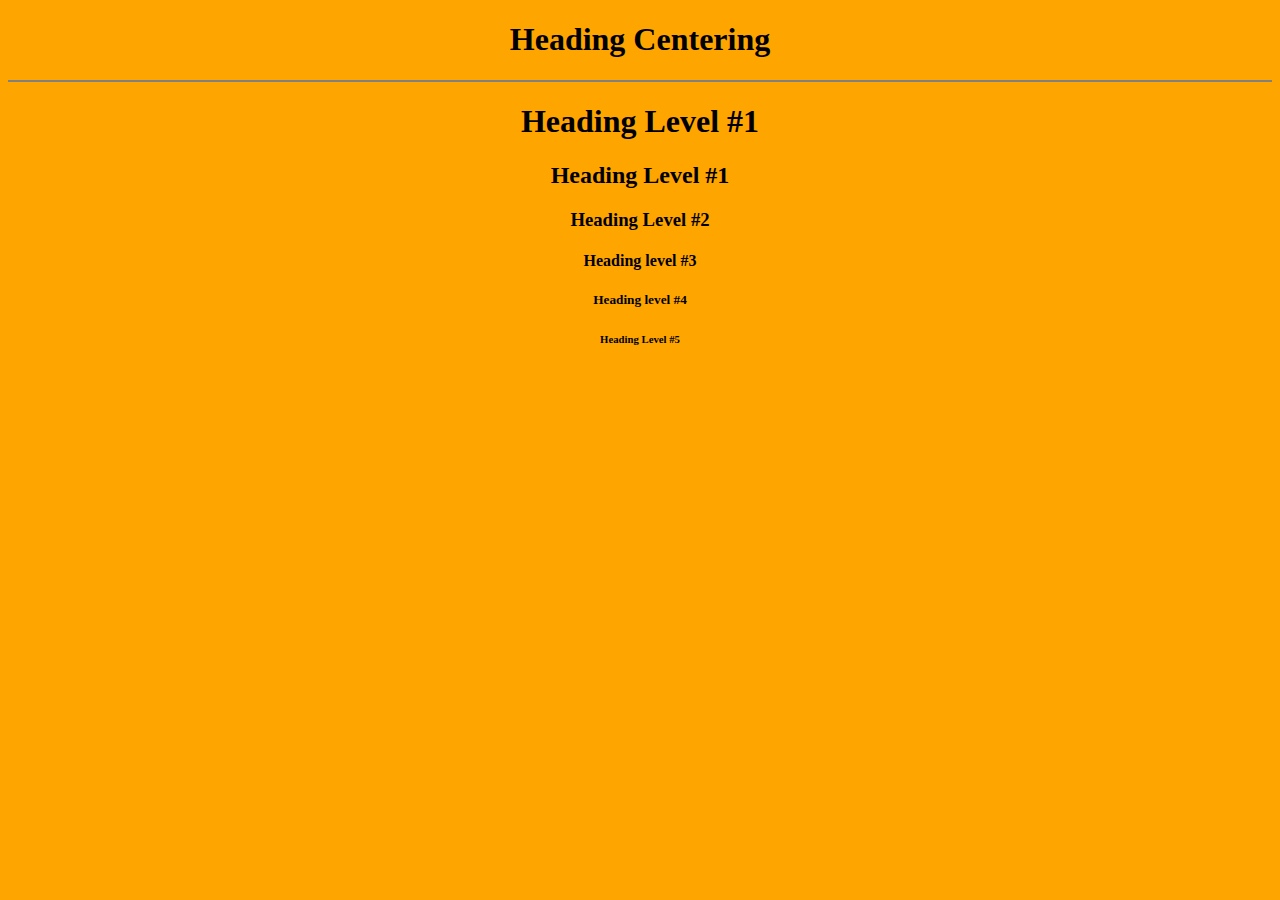
<file: Tuan01/Bai02.html>
<!DOCTYPE html>
<html lang="en">
<head>
    <meta charset="UTF-8">
    <meta http-equiv="X-UA-Compatible" content="IE=edge">
    <meta name="viewport" content="width=device-width, initial-scale=1.0">
    <link rel="stylesheet" href="/Tuan01/style.css">
    <title>Document</title>
</head>
<body>
    <div>
        <h1>Heading Centering</h1>
    </div>
    <h1>Heading Level #1</h1>
    <h2>Heading Level #1</h2>
    <h3>Heading Level #2</h3>
    <h4>Heading level #3</h4>
    <h5>Heading level #4</h5>
    <h6>Heading Level #5</h6>
</body>
</html>
</file>
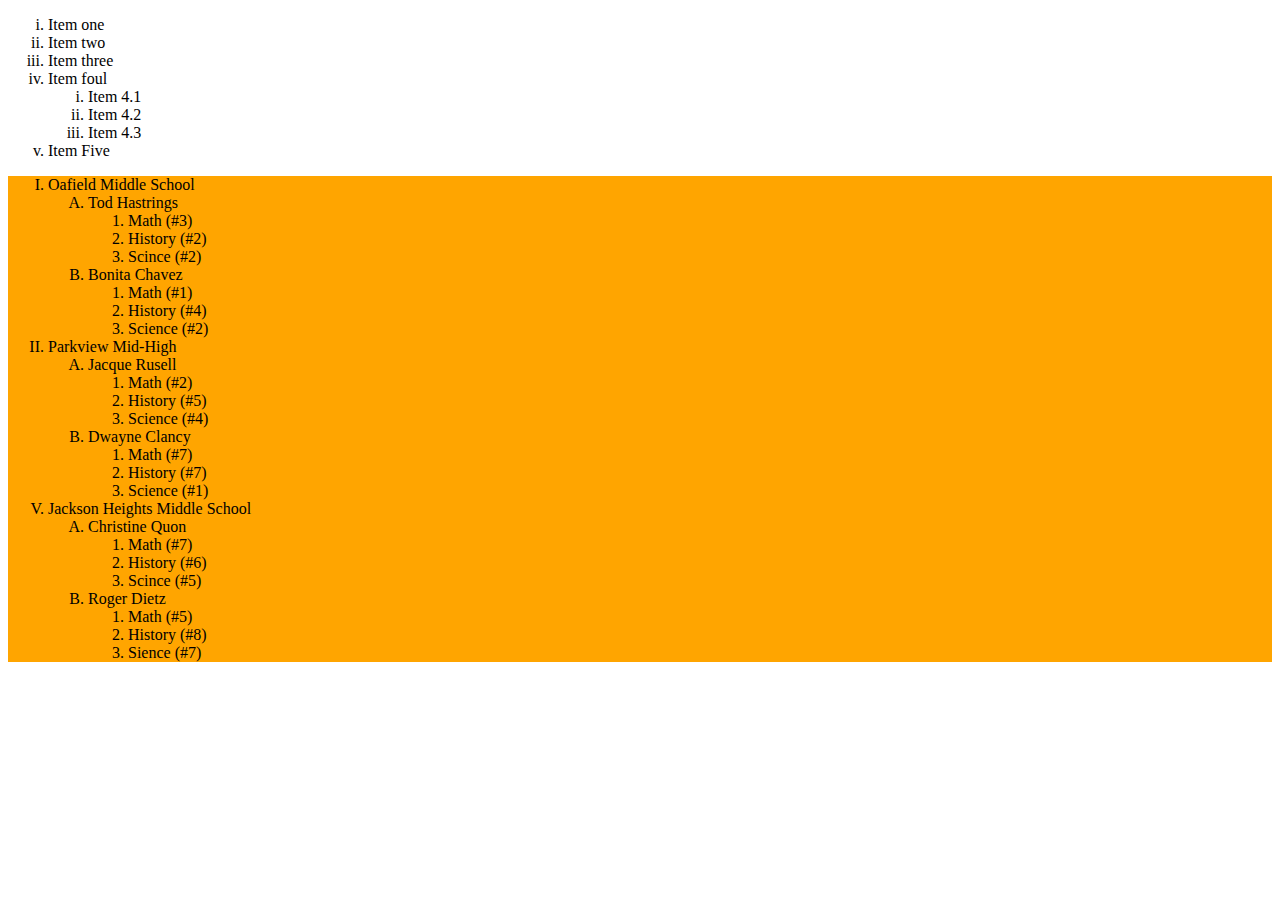
<file: Tuan01/Bai04.html>
<!DOCTYPE html>
<html lang="en">
<head>
    <meta charset="UTF-8">
    <meta http-equiv="X-UA-Compatible" content="IE=edge">
    <meta name="viewport" content="width=device-width, initial-scale=1.0">
    <title>Document</title>
    <link rel="stylesheet" href="/Tuan01/style02.css">
</head>
<body>
    <ol type="i">
        <li>Item one</li>
        <li>Item two</li>
        <li>Item three</li>
        <li>Item foul</li>
        <ol type="i">
            <li>Item 4.1</li>
            <li>Item 4.2</li>
            <li>Item 4.3</li>
        </ol>
        <li>Item Five</li>
    </ol>
    <div>
        <ol type="I">
            <li >Oafield Middle School
                <ol type="A">
                    <li>Tod Hastrings
                    <ol>
                        <li>Math (#3)</li>
                        <li>History (#2)</li>
                        <li>Scince (#2)</li>
                    </ol>
                    </li> 
                    <li>Bonita Chavez</li>
                    <ol>
                        <li>Math (#1)</li>
                        <li>History (#4)</li>
                        <li>Science (#2)</li>
                    </ol>
                </ol>
            </li>
            <li>Parkview Mid-High
                <ol type="A">
                    <li>
                        Jacque Rusell
                        <ol>
                            <li>Math (#2)</li>
                            <li>History (#5)</li>
                            <li>Science (#4)</li>
                        </ol>
                    </li>
                    <li>
                        Dwayne Clancy
                        <ol>
                            <li>Math (#7)</li>
                            <li>History (#7)</li>
                            <li>Science (#1)</li>
                        </ol>
                    </li>
                </ol>
            </li>
            <li value="5">Jackson Heights Middle School
                <ol type="A">
                    <li>Christine Quon
                        <ol>
                            <li>Math (#7)</li>
                            <li>History (#6)</li>
                            <li>Scince (#5)</li>
                        </ol>
                    </li>
                    <li>Roger Dietz
                        <ol>
                            <li>Math (#5)</li>
                            <li>History (#8)</li>
                            <li>Sience (#7)</li>
                        </ol>
                    </li>
                </ol>
            </li>
        </ol>
    </div>
</body>
</html>
</file>
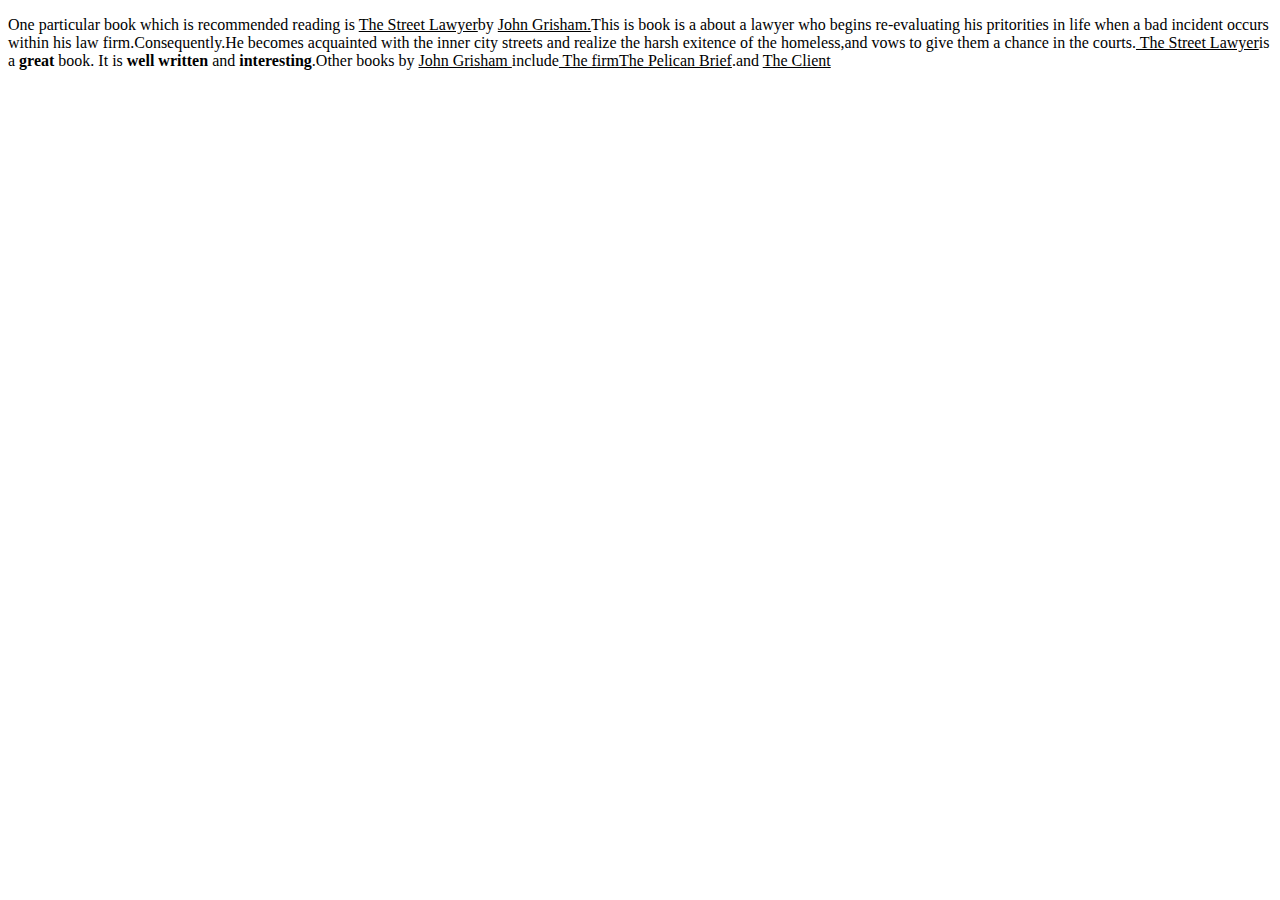
<file: Tuan01/Bai3.1.html>
<!DOCTYPE html>
<html lang="en">
<head>
    <meta charset="UTF-8">
    <meta http-equiv="X-UA-Compatible" content="IE=edge">
    <meta name="viewport" content="width=device-width, initial-scale=1.0">
    <title>Document</title>
</head>
<body>
    <p>One particular book which is recommended reading is <u>The Street Lawyer</u>by <u>John Grisham.</u>This is book is a about a lawyer who begins re-evaluating his pritorities in life when a bad incident occurs within his law firm.Consequently.He becomes acquainted with the inner city streets and realize the harsh exitence of the homeless,and vows to give them a chance in the courts.<u>
     The Street Lawyer</u>is a <b>great</b> book. It is <b>well written</b> and <b>interesting</b>.Other books by <u>John Grisham </u>include<u> The firm</u><u>The Pelican Brief</u>.and <u>The Client</u></p>
</body>
</html>
</file>
<file: HTML-CSS/w3_band/assets/css/style.css>
*{
    padding: 0px;
    margin: 0px;
    box-sizing: border-box;
}
html {
    font-family: Arial, Helvetica, sans-serif;
}
/* 1. vi tri
2. kich thuoc   
3. mau sac
4. kieu dang
*/
#main {
   
m
}
.clear {
    clear: both;
}
.row {
    margin-left: -8px;
    margin-right: -8px;
}

.col {
    float: left;
    padding-left: 8px;
    padding-right: 8px;
}

.col-half {
    width: 50%;
}
.col-third {
    width: 33.3333%;
}

.text-center {
    text-align: center !important;
}

#header {
    height: 46px;
    background-color:  black;
    position: fixed;
    top: 0;
    left: 0;
    right: 0;
    z-index: 1;
}
#nav {
    display: inline-block;

}
#nav, .subnav {
    list-style-type: none;
}
#nav > li {
    display: inline-block;
}
#nav li{
position: relative;
}
#nav .subnav {
    display: none;
    position: absolute;
    top: 100%;
    left: 0px;
    background-color: #fff;
    box-shadow:0 0 10px rgba(0, 0, 0, 0.5) ;
    min-width: 160px;

}
#nav .subnav a {
    color:black;
    padding: 0 12px;
    line-height: 38px;
    
}
#nav li:hover .subnav {
    display: block;
}
#nav .subnav li:hover  a {
    color: black;
    background-color: #ccc;
    width: 100%;
}
#nav li a {
    
    text-decoration: none;
    line-height: 46px;
    padding: 0 24px;
    display: inline-block;
}
#nav > li > a {
    color: white;
    text-transform: uppercase;

}
#nav > li:hover > a {
    color: black;
    background-color: #ccc;

}
#nav .nav-arrow-down {
    font-size: 14px;
}
#header .search-btn {
    float: right;
    padding: 0 21px;
   
}
#header .search-btn:hover {
    background-color: red;
    cursor: pointer;

}
#header .search-icons {
    color: #fff;
    font-size: 20px;
    line-height: 46px;
   
   
}
#slider {
    margin-top: 46px;
    padding-top: 50%;
    background-image: url(/HTML-CSS/w3_band/assets/img/slider/slider.jpg);
    background-repeat: no-repeat;
    background-size: contain;
    background-position: top  center;
    position: relative;
}
#slider .text-content {
    position: absolute;
    width: 100%;
    bottom: 48px;
    color: white;
    text-align: center;
}

#slider .text-heading {
    font-weight: 700;
    font-size: 30px;

}

#slider .text-decription {
    font-size: 20px;
    margin-top: 25px;

}

#content{
   

}
#content .content-section {
   width: 800px;
   padding: 64px 0;
   margin-left: auto;
   margin-right: auto;
  
}
#content .section-heading {
    font-size: 30px;
    text-align: center;
    font-weight: 500;
    letter-spacing: 4px;
}

#content .section-sub-heading {
    font-size: 15px;
    text-align: center;
    margin-top: 25px;
    font-style: italic;
    color: #ccc
 
}
#content .about-text {
    font-size: 15px;
    margin-top: 25px;
    text-align: justify;
    line-height: 1.6;
}

#content .member-list {
     margin-top: 48px ;

}

#content .member-name { 
    font-size: 15px;
   
}
#content .member-img {
    width: 154px;
    margin-top: 15px;
    border-radius: 4px;
}

.tour-section {
    background-color: black;
}
#content .tour-section {
    color: white;
}


.tickets-list {
    margin-top: 40px;
    background-color: #fff;
    list-style: none;
}
.tickets-list .sold-out {
    background-color:  #f44336;
    padding: 5px 15px;
    margin-left: 16px;

}

.tickets-list .quantity {
    float: right;
    width: 26px;
    height: 26px;
    background-color: black;
    color: white;
    border-radius: 50%;
    text-align: center;
    line-height: 26px;
    margin-top: -3px;
}
.tickets-list li {
    color: #757575;
    font-size: 15px;
    padding: 11px 16px;
    border-bottom: 1px solid #ccc;
}
/* places */
.places-list {
    margin-top: 32px;
    padding-bottom: 48px;
}

.places-img {
    width: 100%;
    display: block;
   
}
.places-img:hover {
    opacity: 0.6;
}

.places-content {
    background-color: #fff;
    color: black;
    padding: 16px;
    font-size: 15px;

}
.places-heading {
    font-size: 15px;
    font-weight: 600;
}

.places-time {
    margin-top: 15px;
    color: #757575;
}

.places-desc {
    margin-top: 15px;
    line-height: 1.5;

}
.places-buy-btn {
    color: #fff;
    background-color: black;
    text-decoration: none;
    padding: 11px 16px;
    display: inline-block;
    margin-top: 15px;
    cursor: pointer;
}
.places-buy-btn:hover {
    color: black;
    background-color: #ccc;
}
#footer {

}

.modal {
    position: fixed;
    top: 0;
    right: 0;
    left: 0;
    bottom: 0;
    background: rgba(0, 0, 0, 0.4);
    align-items: center;
    justify-content: center;
    display: none;
}

.modal-container {
    background: #fff;
    width: 900px;
    max-width: calc(100%-32px);
    min-height: 200px;
    position: relative;
}
 
.modal-close {
    position: absolute;
    right: 0;
    top: 0;
    color: #fff;
    padding: 12px;
    opacity: 0.5;
    cursor:pointer ;
}

.modal-close:hover {
    background: #ccc;
    opacity: 1;
}
.modal .modal-header {
    background: #009688;
    height: 129px;
    display: flex;
    align-items: center;
    justify-content: center;
    font-size: 30px;
    color: #fff;
}
.modal-heading-icon {
    margin-right: 16px;
}

.modal-body {
   padding: 16px;
}

.modal-lable {
    display: block;
    font-size: 15px;
    margin-bottom: 12px;
}

.modal-input {
    border: 1px solid #ccc;
    width: 100%;
    font-size: 15px;
    padding: 10px;
    margin-bottom: 24px;
}

#buy-tickets {
    background: #009688;
    border: none;
    width: 100%;
    font-size: 15px;
    padding: 15px;
    text-transform: uppercase;
    cursor:pointer ;
}

#buy-tickets:hover {
  background: #ccc;
  opacity: 0.9;
}

.modal-footer {
    padding: 16px;
    text-align: right;
   
}

.modal-footer > p > a {
    color:#2196F3;
}
.modal.open {
    display: flex;
}
</file>
<file: HTML-CSS/w3_band/assets/fonts/themify-icons-font/themify-icons/themify-icons.css>
@font-face {
	font-family: 'themify';
	src:url('fonts/themify.eot?-fvbane');
	src:url('fonts/themify.eot?#iefix-fvbane') format('embedded-opentype'),
		url('fonts/themify.woff?-fvbane') format('woff'),
		url('fonts/themify.ttf?-fvbane') format('truetype'),
		url('fonts/themify.svg?-fvbane#themify') format('svg');
	font-weight: normal;
	font-style: normal;
}

[class^="ti-"], [class*=" ti-"] {
	font-family: 'themify';
	speak: none;
	font-style: normal;
	font-weight: normal;
	font-variant: normal;
	text-transform: none;
	line-height: 1;

	/* Better Font Rendering =========== */
	-webkit-font-smoothing: antialiased;
	-moz-osx-font-smoothing: grayscale;
}

.ti-wand:before {
	content: "\e600";
}
.ti-volume:before {
	content: "\e601";
}
.ti-user:before {
	content: "\e602";
}
.ti-unlock:before {
	content: "\e603";
}
.ti-unlink:before {
	content: "\e604";
}
.ti-trash:before {
	content: "\e605";
}
.ti-thought:before {
	content: "\e606";
}
.ti-target:before {
	content: "\e607";
}
.ti-tag:before {
	content: "\e608";
}
.ti-tablet:before {
	content: "\e609";
}
.ti-star:before {
	content: "\e60a";
}
.ti-spray:before {
	content: "\e60b";
}
.ti-signal:before {
	content: "\e60c";
}
.ti-shopping-cart:before {
	content: "\e60d";
}
.ti-shopping-cart-full:before {
	content: "\e60e";
}
.ti-settings:before {
	content: "\e60f";
}
.ti-search:before {
	content: "\e610";
}
.ti-zoom-in:before {
	content: "\e611";
}
.ti-zoom-out:before {
	content: "\e612";
}
.ti-cut:before {
	content: "\e613";
}
.ti-ruler:before {
	content: "\e614";
}
.ti-ruler-pencil:before {
	content: "\e615";
}
.ti-ruler-alt:before {
	content: "\e616";
}
.ti-bookmark:before {
	content: "\e617";
}
.ti-bookmark-alt:before {
	content: "\e618";
}
.ti-reload:before {
	content: "\e619";
}
.ti-plus:before {
	content: "\e61a";
}
.ti-pin:before {
	content: "\e61b";
}
.ti-pencil:before {
	content: "\e61c";
}
.ti-pencil-alt:before {
	content: "\e61d";
}
.ti-paint-roller:before {
	content: "\e61e";
}
.ti-paint-bucket:before {
	content: "\e61f";
}
.ti-na:before {
	content: "\e620";
}
.ti-mobile:before {
	content: "\e621";
}
.ti-minus:before {
	content: "\e622";
}
.ti-medall:before {
	content: "\e623";
}
.ti-medall-alt:before {
	content: "\e624";
}
.ti-marker:before {
	content: "\e625";
}
.ti-marker-alt:before {
	content: "\e626";
}
.ti-arrow-up:before {
	content: "\e627";
}
.ti-arrow-right:before {
	content: "\e628";
}
.ti-arrow-left:before {
	content: "\e629";
}
.ti-arrow-down:before {
	content: "\e62a";
}
.ti-lock:before {
	content: "\e62b";
}
.ti-location-arrow:before {
	content: "\e62c";
}
.ti-link:before {
	content: "\e62d";
}
.ti-layout:before {
	content: "\e62e";
}
.ti-layers:before {
	content: "\e62f";
}
.ti-layers-alt:before {
	content: "\e630";
}
.ti-key:before {
	content: "\e631";
}
.ti-import:before {
	content: "\e632";
}
.ti-image:before {
	content: "\e633";
}
.ti-heart:before {
	content: "\e634";
}
.ti-heart-broken:before {
	content: "\e635";
}
.ti-hand-stop:before {
	content: "\e636";
}
.ti-hand-open:before {
	content: "\e637";
}
.ti-hand-drag:before {
	content: "\e638";
}
.ti-folder:before {
	content: "\e639";
}
.ti-flag:before {
	content: "\e63a";
}
.ti-flag-alt:before {
	content: "\e63b";
}
.ti-flag-alt-2:before {
	content: "\e63c";
}
.ti-eye:before {
	content: "\e63d";
}
.ti-export:before {
	content: "\e63e";
}
.ti-exchange-vertical:before {
	content: "\e63f";
}
.ti-desktop:before {
	content: "\e640";
}
.ti-cup:before {
	content: "\e641";
}
.ti-crown:before {
	content: "\e642";
}
.ti-comments:before {
	content: "\e643";
}
.ti-comment:before {
	content: "\e644";
}
.ti-comment-alt:before {
	content: "\e645";
}
.ti-close:before {
	content: "\e646";
}
.ti-clip:before {
	content: "\e647";
}
.ti-angle-up:before {
	content: "\e648";
}
.ti-angle-right:before {
	content: "\e649";
}
.ti-angle-left:before {
	content: "\e64a";
}
.ti-angle-down:before {
	content: "\e64b";
}
.ti-check:before {
	content: "\e64c";
}
.ti-check-box:before {
	content: "\e64d";
}
.ti-camera:before {
	content: "\e64e";
}
.ti-announcement:before {
	content: "\e64f";
}
.ti-brush:before {
	content: "\e650";
}
.ti-briefcase:before {
	content: "\e651";
}
.ti-bolt:before {
	content: "\e652";
}
.ti-bolt-alt:before {
	content: "\e653";
}
.ti-blackboard:before {
	content: "\e654";
}
.ti-bag:before {
	content: "\e655";
}
.ti-move:before {
	content: "\e656";
}
.ti-arrows-vertical:before {
	content: "\e657";
}
.ti-arrows-horizontal:before {
	content: "\e658";
}
.ti-fullscreen:before {
	content: "\e659";
}
.ti-arrow-top-right:before {
	content: "\e65a";
}
.ti-arrow-top-left:before {
	content: "\e65b";
}
.ti-arrow-circle-up:before {
	content: "\e65c";
}
.ti-arrow-circle-right:before {
	content: "\e65d";
}
.ti-arrow-circle-left:before {
	content: "\e65e";
}
.ti-arrow-circle-down:before {
	content: "\e65f";
}
.ti-angle-double-up:before {
	content: "\e660";
}
.ti-angle-double-right:before {
	content: "\e661";
}
.ti-angle-double-left:before {
	content: "\e662";
}
.ti-angle-double-down:before {
	content: "\e663";
}
.ti-zip:before {
	content: "\e664";
}
.ti-world:before {
	content: "\e665";
}
.ti-wheelchair:before {
	content: "\e666";
}
.ti-view-list:before {
	content: "\e667";
}
.ti-view-list-alt:before {
	content: "\e668";
}
.ti-view-grid:before {
	content: "\e669";
}
.ti-uppercase:before {
	content: "\e66a";
}
.ti-upload:before {
	content: "\e66b";
}
.ti-underline:before {
	content: "\e66c";
}
.ti-truck:before {
	content: "\e66d";
}
.ti-timer:before {
	content: "\e66e";
}
.ti-ticket:before {
	content: "\e66f";
}
.ti-thumb-up:before {
	content: "\e670";
}
.ti-thumb-down:before {
	content: "\e671";
}
.ti-text:before {
	content: "\e672";
}
.ti-stats-up:before {
	content: "\e673";
}
.ti-stats-down:before {
	content: "\e674";
}
.ti-split-v:before {
	content: "\e675";
}
.ti-split-h:before {
	content: "\e676";
}
.ti-smallcap:before {
	content: "\e677";
}
.ti-shine:before {
	content: "\e678";
}
.ti-shift-right:before {
	content: "\e679";
}
.ti-shift-left:before {
	content: "\e67a";
}
.ti-shield:before {
	content: "\e67b";
}
.ti-notepad:before {
	content: "\e67c";
}
.ti-server:before {
	content: "\e67d";
}
.ti-quote-right:before {
	content: "\e67e";
}
.ti-quote-left:before {
	content: "\e67f";
}
.ti-pulse:before {
	content: "\e680";
}
.ti-printer:before {
	content: "\e681";
}
.ti-power-off:before {
	content: "\e682";
}
.ti-plug:before {
	content: "\e683";
}
.ti-pie-chart:before {
	content: "\e684";
}
.ti-paragraph:before {
	content: "\e685";
}
.ti-panel:before {
	content: "\e686";
}
.ti-package:before {
	content: "\e687";
}
.ti-music:before {
	content: "\e688";
}
.ti-music-alt:before {
	content: "\e689";
}
.ti-mouse:before {
	content: "\e68a";
}
.ti-mouse-alt:before {
	content: "\e68b";
}
.ti-money:before {
	content: "\e68c";
}
.ti-microphone:before {
	content: "\e68d";
}
.ti-menu:before {
	content: "\e68e";
}
.ti-menu-alt:before {
	content: "\e68f";
}
.ti-map:before {
	content: "\e690";
}
.ti-map-alt:before {
	content: "\e691";
}
.ti-loop:before {
	content: "\e692";
}
.ti-location-pin:before {
	content: "\e693";
}
.ti-list:before {
	content: "\e694";
}
.ti-light-bulb:before {
	content: "\e695";
}
.ti-Italic:before {
	content: "\e696";
}
.ti-info:before {
	content: "\e697";
}
.ti-infinite:before {
	content: "\e698";
}
.ti-id-badge:before {
	content: "\e699";
}
.ti-hummer:before {
	content: "\e69a";
}
.ti-home:before {
	content: "\e69b";
}
.ti-help:before {
	content: "\e69c";
}
.ti-headphone:before {
	content: "\e69d";
}
.ti-harddrives:before {
	content: "\e69e";
}
.ti-harddrive:before {
	content: "\e69f";
}
.ti-gift:before {
	content: "\e6a0";
}
.ti-game:before {
	content: "\e6a1";
}
.ti-filter:before {
	content: "\e6a2";
}
.ti-files:before {
	content: "\e6a3";
}
.ti-file:before {
	content: "\e6a4";
}
.ti-eraser:before {
	content: "\e6a5";
}
.ti-envelope:before {
	content: "\e6a6";
}
.ti-download:before {
	content: "\e6a7";
}
.ti-direction:before {
	content: "\e6a8";
}
.ti-direction-alt:before {
	content: "\e6a9";
}
.ti-dashboard:before {
	content: "\e6aa";
}
.ti-control-stop:before {
	content: "\e6ab";
}
.ti-control-shuffle:before {
	content: "\e6ac";
}
.ti-control-play:before {
	content: "\e6ad";
}
.ti-control-pause:before {
	content: "\e6ae";
}
.ti-control-forward:before {
	content: "\e6af";
}
.ti-control-backward:before {
	content: "\e6b0";
}
.ti-cloud:before {
	content: "\e6b1";
}
.ti-cloud-up:before {
	content: "\e6b2";
}
.ti-cloud-down:before {
	content: "\e6b3";
}
.ti-clipboard:before {
	content: "\e6b4";
}
.ti-car:before {
	content: "\e6b5";
}
.ti-calendar:before {
	content: "\e6b6";
}
.ti-book:before {
	content: "\e6b7";
}
.ti-bell:before {
	content: "\e6b8";
}
.ti-basketball:before {
	content: "\e6b9";
}
.ti-bar-chart:before {
	content: "\e6ba";
}
.ti-bar-chart-alt:before {
	content: "\e6bb";
}
.ti-back-right:before {
	content: "\e6bc";
}
.ti-back-left:before {
	content: "\e6bd";
}
.ti-arrows-corner:before {
	content: "\e6be";
}
.ti-archive:before {
	content: "\e6bf";
}
.ti-anchor:before {
	content: "\e6c0";
}
.ti-align-right:before {
	content: "\e6c1";
}
.ti-align-left:before {
	content: "\e6c2";
}
.ti-align-justify:before {
	content: "\e6c3";
}
.ti-align-center:before {
	content: "\e6c4";
}
.ti-alert:before {
	content: "\e6c5";
}
.ti-alarm-clock:before {
	content: "\e6c6";
}
.ti-agenda:before {
	content: "\e6c7";
}
.ti-write:before {
	content: "\e6c8";
}
.ti-window:before {
	content: "\e6c9";
}
.ti-widgetized:before {
	content: "\e6ca";
}
.ti-widget:before {
	content: "\e6cb";
}
.ti-widget-alt:before {
	content: "\e6cc";
}
.ti-wallet:before {
	content: "\e6cd";
}
.ti-video-clapper:before {
	content: "\e6ce";
}
.ti-video-camera:before {
	content: "\e6cf";
}
.ti-vector:before {
	content: "\e6d0";
}
.ti-themify-logo:before {
	content: "\e6d1";
}
.ti-themify-favicon:before {
	content: "\e6d2";
}
.ti-themify-favicon-alt:before {
	content: "\e6d3";
}
.ti-support:before {
	content: "\e6d4";
}
.ti-stamp:before {
	content: "\e6d5";
}
.ti-split-v-alt:before {
	content: "\e6d6";
}
.ti-slice:before {
	content: "\e6d7";
}
.ti-shortcode:before {
	content: "\e6d8";
}
.ti-shift-right-alt:before {
	content: "\e6d9";
}
.ti-shift-left-alt:before {
	content: "\e6da";
}
.ti-ruler-alt-2:before {
	content: "\e6db";
}
.ti-receipt:before {
	content: "\e6dc";
}
.ti-pin2:before {
	content: "\e6dd";
}
.ti-pin-alt:before {
	content: "\e6de";
}
.ti-pencil-alt2:before {
	content: "\e6df";
}
.ti-palette:before {
	content: "\e6e0";
}
.ti-more:before {
	content: "\e6e1";
}
.ti-more-alt:before {
	content: "\e6e2";
}
.ti-microphone-alt:before {
	content: "\e6e3";
}
.ti-magnet:before {
	content: "\e6e4";
}
.ti-line-double:before {
	content: "\e6e5";
}
.ti-line-dotted:before {
	content: "\e6e6";
}
.ti-line-dashed:before {
	content: "\e6e7";
}
.ti-layout-width-full:before {
	content: "\e6e8";
}
.ti-layout-width-default:before {
	content: "\e6e9";
}
.ti-layout-width-default-alt:before {
	content: "\e6ea";
}
.ti-layout-tab:before {
	content: "\e6eb";
}
.ti-layout-tab-window:before {
	content: "\e6ec";
}
.ti-layout-tab-v:before {
	content: "\e6ed";
}
.ti-layout-tab-min:before {
	content: "\e6ee";
}
.ti-layout-slider:before {
	content: "\e6ef";
}
.ti-layout-slider-alt:before {
	content: "\e6f0";
}
.ti-layout-sidebar-right:before {
	content: "\e6f1";
}
.ti-layout-sidebar-none:before {
	content: "\e6f2";
}
.ti-layout-sidebar-left:before {
	content: "\e6f3";
}
.ti-layout-placeholder:before {
	content: "\e6f4";
}
.ti-layout-menu:before {
	content: "\e6f5";
}
.ti-layout-menu-v:before {
	content: "\e6f6";
}
.ti-layout-menu-separated:before {
	content: "\e6f7";
}
.ti-layout-menu-full:before {
	content: "\e6f8";
}
.ti-layout-media-right-alt:before {
	content: "\e6f9";
}
.ti-layout-media-right:before {
	content: "\e6fa";
}
.ti-layout-media-overlay:before {
	content: "\e6fb";
}
.ti-layout-media-overlay-alt:before {
	content: "\e6fc";
}
.ti-layout-media-overlay-alt-2:before {
	content: "\e6fd";
}
.ti-layout-media-left-alt:before {
	content: "\e6fe";
}
.ti-layout-media-left:before {
	content: "\e6ff";
}
.ti-layout-media-center-alt:before {
	content: "\e700";
}
.ti-layout-media-center:before {
	content: "\e701";
}
.ti-layout-list-thumb:before {
	content: "\e702";
}
.ti-layout-list-thumb-alt:before {
	content: "\e703";
}
.ti-layout-list-post:before {
	content: "\e704";
}
.ti-layout-list-large-image:before {
	content: "\e705";
}
.ti-layout-line-solid:before {
	content: "\e706";
}
.ti-layout-grid4:before {
	content: "\e707";
}
.ti-layout-grid3:before {
	content: "\e708";
}
.ti-layout-grid2:before {
	content: "\e709";
}
.ti-layout-grid2-thumb:before {
	content: "\e70a";
}
.ti-layout-cta-right:before {
	content: "\e70b";
}
.ti-layout-cta-left:before {
	content: "\e70c";
}
.ti-layout-cta-center:before {
	content: "\e70d";
}
.ti-layout-cta-btn-right:before {
	content: "\e70e";
}
.ti-layout-cta-btn-left:before {
	content: "\e70f";
}
.ti-layout-column4:before {
	content: "\e710";
}
.ti-layout-column3:before {
	content: "\e711";
}
.ti-layout-column2:before {
	content: "\e712";
}
.ti-layout-accordion-separated:before {
	content: "\e713";
}
.ti-layout-accordion-merged:before {
	content: "\e714";
}
.ti-layout-accordion-list:before {
	content: "\e715";
}
.ti-ink-pen:before {
	content: "\e716";
}
.ti-info-alt:before {
	content: "\e717";
}
.ti-help-alt:before {
	content: "\e718";
}
.ti-headphone-alt:before {
	content: "\e719";
}
.ti-hand-point-up:before {
	content: "\e71a";
}
.ti-hand-point-right:before {
	content: "\e71b";
}
.ti-hand-point-left:before {
	content: "\e71c";
}
.ti-hand-point-down:before {
	content: "\e71d";
}
.ti-gallery:before {
	content: "\e71e";
}
.ti-face-smile:before {
	content: "\e71f";
}
.ti-face-sad:before {
	content: "\e720";
}
.ti-credit-card:before {
	content: "\e721";
}
.ti-control-skip-forward:before {
	content: "\e722";
}
.ti-control-skip-backward:before {
	content: "\e723";
}
.ti-control-record:before {
	content: "\e724";
}
.ti-control-eject:before {
	content: "\e725";
}
.ti-comments-smiley:before {
	content: "\e726";
}
.ti-brush-alt:before {
	content: "\e727";
}
.ti-youtube:before {
	content: "\e728";
}
.ti-vimeo:before {
	content: "\e729";
}
.ti-twitter:before {
	content: "\e72a";
}
.ti-time:before {
	content: "\e72b";
}
.ti-tumblr:before {
	content: "\e72c";
}
.ti-skype:before {
	content: "\e72d";
}
.ti-share:before {
	content: "\e72e";
}
.ti-share-alt:before {
	content: "\e72f";
}
.ti-rocket:before {
	content: "\e730";
}
.ti-pinterest:before {
	content: "\e731";
}
.ti-new-window:before {
	content: "\e732";
}
.ti-microsoft:before {
	content: "\e733";
}
.ti-list-ol:before {
	content: "\e734";
}
.ti-linkedin:before {
	content: "\e735";
}
.ti-layout-sidebar-2:before {
	content: "\e736";
}
.ti-layout-grid4-alt:before {
	content: "\e737";
}
.ti-layout-grid3-alt:before {
	content: "\e738";
}
.ti-layout-grid2-alt:before {
	content: "\e739";
}
.ti-layout-column4-alt:before {
	content: "\e73a";
}
.ti-layout-column3-alt:before {
	content: "\e73b";
}
.ti-layout-column2-alt:before {
	content: "\e73c";
}
.ti-instagram:before {
	content: "\e73d";
}
.ti-google:before {
	content: "\e73e";
}
.ti-github:before {
	content: "\e73f";
}
.ti-flickr:before {
	content: "\e740";
}
.ti-facebook:before {
	content: "\e741";
}
.ti-dropbox:before {
	content: "\e742";
}
.ti-dribbble:before {
	content: "\e743";
}
.ti-apple:before {
	content: "\e744";
}
.ti-android:before {
	content: "\e745";
}
.ti-save:before {
	content: "\e746";
}
.ti-save-alt:before {
	content: "\e747";
}
.ti-yahoo:before {
	content: "\e748";
}
.ti-wordpress:before {
	content: "\e749";
}
.ti-vimeo-alt:before {
	content: "\e74a";
}
.ti-twitter-alt:before {
	content: "\e74b";
}
.ti-tumblr-alt:before {
	content: "\e74c";
}
.ti-trello:before {
	content: "\e74d";
}
.ti-stack-overflow:before {
	content: "\e74e";
}
.ti-soundcloud:before {
	content: "\e74f";
}
.ti-sharethis:before {
	content: "\e750";
}
.ti-sharethis-alt:before {
	content: "\e751";
}
.ti-reddit:before {
	content: "\e752";
}
.ti-pinterest-alt:before {
	content: "\e753";
}
.ti-microsoft-alt:before {
	content: "\e754";
}
.ti-linux:before {
	content: "\e755";
}
.ti-jsfiddle:before {
	content: "\e756";
}
.ti-joomla:before {
	content: "\e757";
}
.ti-html5:before {
	content: "\e758";
}
.ti-flickr-alt:before {
	content: "\e759";
}
.ti-email:before {
	content: "\e75a";
}
.ti-drupal:before {
	content: "\e75b";
}
.ti-dropbox-alt:before {
	content: "\e75c";
}
.ti-css3:before {
	content: "\e75d";
}
.ti-rss:before {
	content: "\e75e";
}
.ti-rss-alt:before {
	content: "\e75f";
}
</file>
<file: HTML-CSS/w3_band/assets/fonts/themify-icons-font/themify-icons/demo-files/demo.css>
body {
	font: normal 1em/1.5em Arial, Helvetica, sans-serif;
	max-width: 90%;
	margin: 30px auto 0;
}
h1, h3 {
	font-weight: normal;
}
h3 {
	font-size: 1.4;
	text-transform: uppercase;
	letter-spacing: 1px;
}

.icon-section {
	margin: 0 0 3em;
	clear: both;
	overflow: hidden;
}
.icon-container {
	width: 240px; 
	padding: .7em 0;
	float: left; 
	position: relative;
	text-align: left;
}
.icon-container [class^="ti-"], 
.icon-container [class*=" ti-"] {
	color: #000;
	position: absolute;
	margin-top: 3px;
	transition: .3s;
}
.icon-container:hover [class^="ti-"],
.icon-container:hover [class*=" ti-"] {
	font-size: 2.2em;
	margin-top: -5px;
}
.icon-container:hover .icon-name {
	color: #000;
}
.icon-name {
	color: #aaa;
	margin-left: 35px;
	font-size: .8em;
	transition: .3s;
}
.icon-container:hover .icon-name {
	margin-left: 45px;
}
</file>
<file: HTML-CSS/w3_band/assets/fonts/themify-icons-font/themify-icons/ie7/ie7.css>
.ti-wand {
	*zoom: expression(this.runtimeStyle['zoom'] = '1', this.innerHTML = '&#xe600;');
}
.ti-volume {
	*zoom: expression(this.runtimeStyle['zoom'] = '1', this.innerHTML = '&#xe601;');
}
.ti-user {
	*zoom: expression(this.runtimeStyle['zoom'] = '1', this.innerHTML = '&#xe602;');
}
.ti-unlock {
	*zoom: expression(this.runtimeStyle['zoom'] = '1', this.innerHTML = '&#xe603;');
}
.ti-unlink {
	*zoom: expression(this.runtimeStyle['zoom'] = '1', this.innerHTML = '&#xe604;');
}
.ti-trash {
	*zoom: expression(this.runtimeStyle['zoom'] = '1', this.innerHTML = '&#xe605;');
}
.ti-thought {
	*zoom: expression(this.runtimeStyle['zoom'] = '1', this.innerHTML = '&#xe606;');
}
.ti-target {
	*zoom: expression(this.runtimeStyle['zoom'] = '1', this.innerHTML = '&#xe607;');
}
.ti-tag {
	*zoom: expression(this.runtimeStyle['zoom'] = '1', this.innerHTML = '&#xe608;');
}
.ti-tablet {
	*zoom: expression(this.runtimeStyle['zoom'] = '1', this.innerHTML = '&#xe609;');
}
.ti-star {
	*zoom: expression(this.runtimeStyle['zoom'] = '1', this.innerHTML = '&#xe60a;');
}
.ti-spray {
	*zoom: expression(this.runtimeStyle['zoom'] = '1', this.innerHTML = '&#xe60b;');
}
.ti-signal {
	*zoom: expression(this.runtimeStyle['zoom'] = '1', this.innerHTML = '&#xe60c;');
}
.ti-shopping-cart {
	*zoom: expression(this.runtimeStyle['zoom'] = '1', this.innerHTML = '&#xe60d;');
}
.ti-shopping-cart-full {
	*zoom: expression(this.runtimeStyle['zoom'] = '1', this.innerHTML = '&#xe60e;');
}
.ti-settings {
	*zoom: expression(this.runtimeStyle['zoom'] = '1', this.innerHTML = '&#xe60f;');
}
.ti-search {
	*zoom: expression(this.runtimeStyle['zoom'] = '1', this.innerHTML = '&#xe610;');
}
.ti-zoom-in {
	*zoom: expression(this.runtimeStyle['zoom'] = '1', this.innerHTML = '&#xe611;');
}
.ti-zoom-out {
	*zoom: expression(this.runtimeStyle['zoom'] = '1', this.innerHTML = '&#xe612;');
}
.ti-cut {
	*zoom: expression(this.runtimeStyle['zoom'] = '1', this.innerHTML = '&#xe613;');
}
.ti-ruler {
	*zoom: expression(this.runtimeStyle['zoom'] = '1', this.innerHTML = '&#xe614;');
}
.ti-ruler-pencil {
	*zoom: expression(this.runtimeStyle['zoom'] = '1', this.innerHTML = '&#xe615;');
}
.ti-ruler-alt {
	*zoom: expression(this.runtimeStyle['zoom'] = '1', this.innerHTML = '&#xe616;');
}
.ti-bookmark {
	*zoom: expression(this.runtimeStyle['zoom'] = '1', this.innerHTML = '&#xe617;');
}
.ti-bookmark-alt {
	*zoom: expression(this.runtimeStyle['zoom'] = '1', this.innerHTML = '&#xe618;');
}
.ti-reload {
	*zoom: expression(this.runtimeStyle['zoom'] = '1', this.innerHTML = '&#xe619;');
}
.ti-plus {
	*zoom: expression(this.runtimeStyle['zoom'] = '1', this.innerHTML = '&#xe61a;');
}
.ti-pin {
	*zoom: expression(this.runtimeStyle['zoom'] = '1', this.innerHTML = '&#xe61b;');
}
.ti-pencil {
	*zoom: expression(this.runtimeStyle['zoom'] = '1', this.innerHTML = '&#xe61c;');
}
.ti-pencil-alt {
	*zoom: expression(this.runtimeStyle['zoom'] = '1', this.innerHTML = '&#xe61d;');
}
.ti-paint-roller {
	*zoom: expression(this.runtimeStyle['zoom'] = '1', this.innerHTML = '&#xe61e;');
}
.ti-paint-bucket {
	*zoom: expression(this.runtimeStyle['zoom'] = '1', this.innerHTML = '&#xe61f;');
}
.ti-na {
	*zoom: expression(this.runtimeStyle['zoom'] = '1', this.innerHTML = '&#xe620;');
}
.ti-mobile {
	*zoom: expression(this.runtimeStyle['zoom'] = '1', this.innerHTML = '&#xe621;');
}
.ti-minus {
	*zoom: expression(this.runtimeStyle['zoom'] = '1', this.innerHTML = '&#xe622;');
}
.ti-medall {
	*zoom: expression(this.runtimeStyle['zoom'] = '1', this.innerHTML = '&#xe623;');
}
.ti-medall-alt {
	*zoom: expression(this.runtimeStyle['zoom'] = '1', this.innerHTML = '&#xe624;');
}
.ti-marker {
	*zoom: expression(this.runtimeStyle['zoom'] = '1', this.innerHTML = '&#xe625;');
}
.ti-marker-alt {
	*zoom: expression(this.runtimeStyle['zoom'] = '1', this.innerHTML = '&#xe626;');
}
.ti-arrow-up {
	*zoom: expression(this.runtimeStyle['zoom'] = '1', this.innerHTML = '&#xe627;');
}
.ti-arrow-right {
	*zoom: expression(this.runtimeStyle['zoom'] = '1', this.innerHTML = '&#xe628;');
}
.ti-arrow-left {
	*zoom: expression(this.runtimeStyle['zoom'] = '1', this.innerHTML = '&#xe629;');
}
.ti-arrow-down {
	*zoom: expression(this.runtimeStyle['zoom'] = '1', this.innerHTML = '&#xe62a;');
}
.ti-lock {
	*zoom: expression(this.runtimeStyle['zoom'] = '1', this.innerHTML = '&#xe62b;');
}
.ti-location-arrow {
	*zoom: expression(this.runtimeStyle['zoom'] = '1', this.innerHTML = '&#xe62c;');
}
.ti-link {
	*zoom: expression(this.runtimeStyle['zoom'] = '1', this.innerHTML = '&#xe62d;');
}
.ti-layout {
	*zoom: expression(this.runtimeStyle['zoom'] = '1', this.innerHTML = '&#xe62e;');
}
.ti-layers {
	*zoom: expression(this.runtimeStyle['zoom'] = '1', this.innerHTML = '&#xe62f;');
}
.ti-layers-alt {
	*zoom: expression(this.runtimeStyle['zoom'] = '1', this.innerHTML = '&#xe630;');
}
.ti-key {
	*zoom: expression(this.runtimeStyle['zoom'] = '1', this.innerHTML = '&#xe631;');
}
.ti-import {
	*zoom: expression(this.runtimeStyle['zoom'] = '1', this.innerHTML = '&#xe632;');
}
.ti-image {
	*zoom: expression(this.runtimeStyle['zoom'] = '1', this.innerHTML = '&#xe633;');
}
.ti-heart {
	*zoom: expression(this.runtimeStyle['zoom'] = '1', this.innerHTML = '&#xe634;');
}
.ti-heart-broken {
	*zoom: expression(this.runtimeStyle['zoom'] = '1', this.innerHTML = '&#xe635;');
}
.ti-hand-stop {
	*zoom: expression(this.runtimeStyle['zoom'] = '1', this.innerHTML = '&#xe636;');
}
.ti-hand-open {
	*zoom: expression(this.runtimeStyle['zoom'] = '1', this.innerHTML = '&#xe637;');
}
.ti-hand-drag {
	*zoom: expression(this.runtimeStyle['zoom'] = '1', this.innerHTML = '&#xe638;');
}
.ti-folder {
	*zoom: expression(this.runtimeStyle['zoom'] = '1', this.innerHTML = '&#xe639;');
}
.ti-flag {
	*zoom: expression(this.runtimeStyle['zoom'] = '1', this.innerHTML = '&#xe63a;');
}
.ti-flag-alt {
	*zoom: expression(this.runtimeStyle['zoom'] = '1', this.innerHTML = '&#xe63b;');
}
.ti-flag-alt-2 {
	*zoom: expression(this.runtimeStyle['zoom'] = '1', this.innerHTML = '&#xe63c;');
}
.ti-eye {
	*zoom: expression(this.runtimeStyle['zoom'] = '1', this.innerHTML = '&#xe63d;');
}
.ti-export {
	*zoom: expression(this.runtimeStyle['zoom'] = '1', this.innerHTML = '&#xe63e;');
}
.ti-exchange-vertical {
	*zoom: expression(this.runtimeStyle['zoom'] = '1', this.innerHTML = '&#xe63f;');
}
.ti-desktop {
	*zoom: expression(this.runtimeStyle['zoom'] = '1', this.innerHTML = '&#xe640;');
}
.ti-cup {
	*zoom: expression(this.runtimeStyle['zoom'] = '1', this.innerHTML = '&#xe641;');
}
.ti-crown {
	*zoom: expression(this.runtimeStyle['zoom'] = '1', this.innerHTML = '&#xe642;');
}
.ti-comments {
	*zoom: expression(this.runtimeStyle['zoom'] = '1', this.innerHTML = '&#xe643;');
}
.ti-comment {
	*zoom: expression(this.runtimeStyle['zoom'] = '1', this.innerHTML = '&#xe644;');
}
.ti-comment-alt {
	*zoom: expression(this.runtimeStyle['zoom'] = '1', this.innerHTML = '&#xe645;');
}
.ti-close {
	*zoom: expression(this.runtimeStyle['zoom'] = '1', this.innerHTML = '&#xe646;');
}
.ti-clip {
	*zoom: expression(this.runtimeStyle['zoom'] = '1', this.innerHTML = '&#xe647;');
}
.ti-angle-up {
	*zoom: expression(this.runtimeStyle['zoom'] = '1', this.innerHTML = '&#xe648;');
}
.ti-angle-right {
	*zoom: expression(this.runtimeStyle['zoom'] = '1', this.innerHTML = '&#xe649;');
}
.ti-angle-left {
	*zoom: expression(this.runtimeStyle['zoom'] = '1', this.innerHTML = '&#xe64a;');
}
.ti-angle-down {
	*zoom: expression(this.runtimeStyle['zoom'] = '1', this.innerHTML = '&#xe64b;');
}
.ti-check {
	*zoom: expression(this.runtimeStyle['zoom'] = '1', this.innerHTML = '&#xe64c;');
}
.ti-check-box {
	*zoom: expression(this.runtimeStyle['zoom'] = '1', this.innerHTML = '&#xe64d;');
}
.ti-camera {
	*zoom: expression(this.runtimeStyle['zoom'] = '1', this.innerHTML = '&#xe64e;');
}
.ti-announcement {
	*zoom: expression(this.runtimeStyle['zoom'] = '1', this.innerHTML = '&#xe64f;');
}
.ti-brush {
	*zoom: expression(this.runtimeStyle['zoom'] = '1', this.innerHTML = '&#xe650;');
}
.ti-briefcase {
	*zoom: expression(this.runtimeStyle['zoom'] = '1', this.innerHTML = '&#xe651;');
}
.ti-bolt {
	*zoom: expression(this.runtimeStyle['zoom'] = '1', this.innerHTML = '&#xe652;');
}
.ti-bolt-alt {
	*zoom: expression(this.runtimeStyle['zoom'] = '1', this.innerHTML = '&#xe653;');
}
.ti-blackboard {
	*zoom: expression(this.runtimeStyle['zoom'] = '1', this.innerHTML = '&#xe654;');
}
.ti-bag {
	*zoom: expression(this.runtimeStyle['zoom'] = '1', this.innerHTML = '&#xe655;');
}
.ti-move {
	*zoom: expression(this.runtimeStyle['zoom'] = '1', this.innerHTML = '&#xe656;');
}
.ti-arrows-vertical {
	*zoom: expression(this.runtimeStyle['zoom'] = '1', this.innerHTML = '&#xe657;');
}
.ti-arrows-horizontal {
	*zoom: expression(this.runtimeStyle['zoom'] = '1', this.innerHTML = '&#xe658;');
}
.ti-fullscreen {
	*zoom: expression(this.runtimeStyle['zoom'] = '1', this.innerHTML = '&#xe659;');
}
.ti-arrow-top-right {
	*zoom: expression(this.runtimeStyle['zoom'] = '1', this.innerHTML = '&#xe65a;');
}
.ti-arrow-top-left {
	*zoom: expression(this.runtimeStyle['zoom'] = '1', this.innerHTML = '&#xe65b;');
}
.ti-arrow-circle-up {
	*zoom: expression(this.runtimeStyle['zoom'] = '1', this.innerHTML = '&#xe65c;');
}
.ti-arrow-circle-right {
	*zoom: expression(this.runtimeStyle['zoom'] = '1', this.innerHTML = '&#xe65d;');
}
.ti-arrow-circle-left {
	*zoom: expression(this.runtimeStyle['zoom'] = '1', this.innerHTML = '&#xe65e;');
}
.ti-arrow-circle-down {
	*zoom: expression(this.runtimeStyle['zoom'] = '1', this.innerHTML = '&#xe65f;');
}
.ti-angle-double-up {
	*zoom: expression(this.runtimeStyle['zoom'] = '1', this.innerHTML = '&#xe660;');
}
.ti-angle-double-right {
	*zoom: expression(this.runtimeStyle['zoom'] = '1', this.innerHTML = '&#xe661;');
}
.ti-angle-double-left {
	*zoom: expression(this.runtimeStyle['zoom'] = '1', this.innerHTML = '&#xe662;');
}
.ti-angle-double-down {
	*zoom: expression(this.runtimeStyle['zoom'] = '1', this.innerHTML = '&#xe663;');
}
.ti-zip {
	*zoom: expression(this.runtimeStyle['zoom'] = '1', this.innerHTML = '&#xe664;');
}
.ti-world {
	*zoom: expression(this.runtimeStyle['zoom'] = '1', this.innerHTML = '&#xe665;');
}
.ti-wheelchair {
	*zoom: expression(this.runtimeStyle['zoom'] = '1', this.innerHTML = '&#xe666;');
}
.ti-view-list {
	*zoom: expression(this.runtimeStyle['zoom'] = '1', this.innerHTML = '&#xe667;');
}
.ti-view-list-alt {
	*zoom: expression(this.runtimeStyle['zoom'] = '1', this.innerHTML = '&#xe668;');
}
.ti-view-grid {
	*zoom: expression(this.runtimeStyle['zoom'] = '1', this.innerHTML = '&#xe669;');
}
.ti-uppercase {
	*zoom: expression(this.runtimeStyle['zoom'] = '1', this.innerHTML = '&#xe66a;');
}
.ti-upload {
	*zoom: expression(this.runtimeStyle['zoom'] = '1', this.innerHTML = '&#xe66b;');
}
.ti-underline {
	*zoom: expression(this.runtimeStyle['zoom'] = '1', this.innerHTML = '&#xe66c;');
}
.ti-truck {
	*zoom: expression(this.runtimeStyle['zoom'] = '1', this.innerHTML = '&#xe66d;');
}
.ti-timer {
	*zoom: expression(this.runtimeStyle['zoom'] = '1', this.innerHTML = '&#xe66e;');
}
.ti-ticket {
	*zoom: expression(this.runtimeStyle['zoom'] = '1', this.innerHTML = '&#xe66f;');
}
.ti-thumb-up {
	*zoom: expression(this.runtimeStyle['zoom'] = '1', this.innerHTML = '&#xe670;');
}
.ti-thumb-down {
	*zoom: expression(this.runtimeStyle['zoom'] = '1', this.innerHTML = '&#xe671;');
}
.ti-text {
	*zoom: expression(this.runtimeStyle['zoom'] = '1', this.innerHTML = '&#xe672;');
}
.ti-stats-up {
	*zoom: expression(this.runtimeStyle['zoom'] = '1', this.innerHTML = '&#xe673;');
}
.ti-stats-down {
	*zoom: expression(this.runtimeStyle['zoom'] = '1', this.innerHTML = '&#xe674;');
}
.ti-split-v {
	*zoom: expression(this.runtimeStyle['zoom'] = '1', this.innerHTML = '&#xe675;');
}
.ti-split-h {
	*zoom: expression(this.runtimeStyle['zoom'] = '1', this.innerHTML = '&#xe676;');
}
.ti-smallcap {
	*zoom: expression(this.runtimeStyle['zoom'] = '1', this.innerHTML = '&#xe677;');
}
.ti-shine {
	*zoom: expression(this.runtimeStyle['zoom'] = '1', this.innerHTML = '&#xe678;');
}
.ti-shift-right {
	*zoom: expression(this.runtimeStyle['zoom'] = '1', this.innerHTML = '&#xe679;');
}
.ti-shift-left {
	*zoom: expression(this.runtimeStyle['zoom'] = '1', this.innerHTML = '&#xe67a;');
}
.ti-shield {
	*zoom: expression(this.runtimeStyle['zoom'] = '1', this.innerHTML = '&#xe67b;');
}
.ti-notepad {
	*zoom: expression(this.runtimeStyle['zoom'] = '1', this.innerHTML = '&#xe67c;');
}
.ti-server {
	*zoom: expression(this.runtimeStyle['zoom'] = '1', this.innerHTML = '&#xe67d;');
}
.ti-quote-right {
	*zoom: expression(this.runtimeStyle['zoom'] = '1', this.innerHTML = '&#xe67e;');
}
.ti-quote-left {
	*zoom: expression(this.runtimeStyle['zoom'] = '1', this.innerHTML = '&#xe67f;');
}
.ti-pulse {
	*zoom: expression(this.runtimeStyle['zoom'] = '1', this.innerHTML = '&#xe680;');
}
.ti-printer {
	*zoom: expression(this.runtimeStyle['zoom'] = '1', this.innerHTML = '&#xe681;');
}
.ti-power-off {
	*zoom: expression(this.runtimeStyle['zoom'] = '1', this.innerHTML = '&#xe682;');
}
.ti-plug {
	*zoom: expression(this.runtimeStyle['zoom'] = '1', this.innerHTML = '&#xe683;');
}
.ti-pie-chart {
	*zoom: expression(this.runtimeStyle['zoom'] = '1', this.innerHTML = '&#xe684;');
}
.ti-paragraph {
	*zoom: expression(this.runtimeStyle['zoom'] = '1', this.innerHTML = '&#xe685;');
}
.ti-panel {
	*zoom: expression(this.runtimeStyle['zoom'] = '1', this.innerHTML = '&#xe686;');
}
.ti-package {
	*zoom: expression(this.runtimeStyle['zoom'] = '1', this.innerHTML = '&#xe687;');
}
.ti-music {
	*zoom: expression(this.runtimeStyle['zoom'] = '1', this.innerHTML = '&#xe688;');
}
.ti-music-alt {
	*zoom: expression(this.runtimeStyle['zoom'] = '1', this.innerHTML = '&#xe689;');
}
.ti-mouse {
	*zoom: expression(this.runtimeStyle['zoom'] = '1', this.innerHTML = '&#xe68a;');
}
.ti-mouse-alt {
	*zoom: expression(this.runtimeStyle['zoom'] = '1', this.innerHTML = '&#xe68b;');
}
.ti-money {
	*zoom: expression(this.runtimeStyle['zoom'] = '1', this.innerHTML = '&#xe68c;');
}
.ti-microphone {
	*zoom: expression(this.runtimeStyle['zoom'] = '1', this.innerHTML = '&#xe68d;');
}
.ti-menu {
	*zoom: expression(this.runtimeStyle['zoom'] = '1', this.innerHTML = '&#xe68e;');
}
.ti-menu-alt {
	*zoom: expression(this.runtimeStyle['zoom'] = '1', this.innerHTML = '&#xe68f;');
}
.ti-map {
	*zoom: expression(this.runtimeStyle['zoom'] = '1', this.innerHTML = '&#xe690;');
}
.ti-map-alt {
	*zoom: expression(this.runtimeStyle['zoom'] = '1', this.innerHTML = '&#xe691;');
}
.ti-loop {
	*zoom: expression(this.runtimeStyle['zoom'] = '1', this.innerHTML = '&#xe692;');
}
.ti-location-pin {
	*zoom: expression(this.runtimeStyle['zoom'] = '1', this.innerHTML = '&#xe693;');
}
.ti-list {
	*zoom: expression(this.runtimeStyle['zoom'] = '1', this.innerHTML = '&#xe694;');
}
.ti-light-bulb {
	*zoom: expression(this.runtimeStyle['zoom'] = '1', this.innerHTML = '&#xe695;');
}
.ti-Italic {
	*zoom: expression(this.runtimeStyle['zoom'] = '1', this.innerHTML = '&#xe696;');
}
.ti-info {
	*zoom: expression(this.runtimeStyle['zoom'] = '1', this.innerHTML = '&#xe697;');
}
.ti-infinite {
	*zoom: expression(this.runtimeStyle['zoom'] = '1', this.innerHTML = '&#xe698;');
}
.ti-id-badge {
	*zoom: expression(this.runtimeStyle['zoom'] = '1', this.innerHTML = '&#xe699;');
}
.ti-hummer {
	*zoom: expression(this.runtimeStyle['zoom'] = '1', this.innerHTML = '&#xe69a;');
}
.ti-home {
	*zoom: expression(this.runtimeStyle['zoom'] = '1', this.innerHTML = '&#xe69b;');
}
.ti-help {
	*zoom: expression(this.runtimeStyle['zoom'] = '1', this.innerHTML = '&#xe69c;');
}
.ti-headphone {
	*zoom: expression(this.runtimeStyle['zoom'] = '1', this.innerHTML = '&#xe69d;');
}
.ti-harddrives {
	*zoom: expression(this.runtimeStyle['zoom'] = '1', this.innerHTML = '&#xe69e;');
}
.ti-harddrive {
	*zoom: expression(this.runtimeStyle['zoom'] = '1', this.innerHTML = '&#xe69f;');
}
.ti-gift {
	*zoom: expression(this.runtimeStyle['zoom'] = '1', this.innerHTML = '&#xe6a0;');
}
.ti-game {
	*zoom: expression(this.runtimeStyle['zoom'] = '1', this.innerHTML = '&#xe6a1;');
}
.ti-filter {
	*zoom: expression(this.runtimeStyle['zoom'] = '1', this.innerHTML = '&#xe6a2;');
}
.ti-files {
	*zoom: expression(this.runtimeStyle['zoom'] = '1', this.innerHTML = '&#xe6a3;');
}
.ti-file {
	*zoom: expression(this.runtimeStyle['zoom'] = '1', this.innerHTML = '&#xe6a4;');
}
.ti-eraser {
	*zoom: expression(this.runtimeStyle['zoom'] = '1', this.innerHTML = '&#xe6a5;');
}
.ti-envelope {
	*zoom: expression(this.runtimeStyle['zoom'] = '1', this.innerHTML = '&#xe6a6;');
}
.ti-download {
	*zoom: expression(this.runtimeStyle['zoom'] = '1', this.innerHTML = '&#xe6a7;');
}
.ti-direction {
	*zoom: expression(this.runtimeStyle['zoom'] = '1', this.innerHTML = '&#xe6a8;');
}
.ti-direction-alt {
	*zoom: expression(this.runtimeStyle['zoom'] = '1', this.innerHTML = '&#xe6a9;');
}
.ti-dashboard {
	*zoom: expression(this.runtimeStyle['zoom'] = '1', this.innerHTML = '&#xe6aa;');
}
.ti-control-stop {
	*zoom: expression(this.runtimeStyle['zoom'] = '1', this.innerHTML = '&#xe6ab;');
}
.ti-control-shuffle {
	*zoom: expression(this.runtimeStyle['zoom'] = '1', this.innerHTML = '&#xe6ac;');
}
.ti-control-play {
	*zoom: expression(this.runtimeStyle['zoom'] = '1', this.innerHTML = '&#xe6ad;');
}
.ti-control-pause {
	*zoom: expression(this.runtimeStyle['zoom'] = '1', this.innerHTML = '&#xe6ae;');
}
.ti-control-forward {
	*zoom: expression(this.runtimeStyle['zoom'] = '1', this.innerHTML = '&#xe6af;');
}
.ti-control-backward {
	*zoom: expression(this.runtimeStyle['zoom'] = '1', this.innerHTML = '&#xe6b0;');
}
.ti-cloud {
	*zoom: expression(this.runtimeStyle['zoom'] = '1', this.innerHTML = '&#xe6b1;');
}
.ti-cloud-up {
	*zoom: expression(this.runtimeStyle['zoom'] = '1', this.innerHTML = '&#xe6b2;');
}
.ti-cloud-down {
	*zoom: expression(this.runtimeStyle['zoom'] = '1', this.innerHTML = '&#xe6b3;');
}
.ti-clipboard {
	*zoom: expression(this.runtimeStyle['zoom'] = '1', this.innerHTML = '&#xe6b4;');
}
.ti-car {
	*zoom: expression(this.runtimeStyle['zoom'] = '1', this.innerHTML = '&#xe6b5;');
}
.ti-calendar {
	*zoom: expression(this.runtimeStyle['zoom'] = '1', this.innerHTML = '&#xe6b6;');
}
.ti-book {
	*zoom: expression(this.runtimeStyle['zoom'] = '1', this.innerHTML = '&#xe6b7;');
}
.ti-bell {
	*zoom: expression(this.runtimeStyle['zoom'] = '1', this.innerHTML = '&#xe6b8;');
}
.ti-basketball {
	*zoom: expression(this.runtimeStyle['zoom'] = '1', this.innerHTML = '&#xe6b9;');
}
.ti-bar-chart {
	*zoom: expression(this.runtimeStyle['zoom'] = '1', this.innerHTML = '&#xe6ba;');
}
.ti-bar-chart-alt {
	*zoom: expression(this.runtimeStyle['zoom'] = '1', this.innerHTML = '&#xe6bb;');
}
.ti-back-right {
	*zoom: expression(this.runtimeStyle['zoom'] = '1', this.innerHTML = '&#xe6bc;');
}
.ti-back-left {
	*zoom: expression(this.runtimeStyle['zoom'] = '1', this.innerHTML = '&#xe6bd;');
}
.ti-arrows-corner {
	*zoom: expression(this.runtimeStyle['zoom'] = '1', this.innerHTML = '&#xe6be;');
}
.ti-archive {
	*zoom: expression(this.runtimeStyle['zoom'] = '1', this.innerHTML = '&#xe6bf;');
}
.ti-anchor {
	*zoom: expression(this.runtimeStyle['zoom'] = '1', this.innerHTML = '&#xe6c0;');
}
.ti-align-right {
	*zoom: expression(this.runtimeStyle['zoom'] = '1', this.innerHTML = '&#xe6c1;');
}
.ti-align-left {
	*zoom: expression(this.runtimeStyle['zoom'] = '1', this.innerHTML = '&#xe6c2;');
}
.ti-align-justify {
	*zoom: expression(this.runtimeStyle['zoom'] = '1', this.innerHTML = '&#xe6c3;');
}
.ti-align-center {
	*zoom: expression(this.runtimeStyle['zoom'] = '1', this.innerHTML = '&#xe6c4;');
}
.ti-alert {
	*zoom: expression(this.runtimeStyle['zoom'] = '1', this.innerHTML = '&#xe6c5;');
}
.ti-alarm-clock {
	*zoom: expression(this.runtimeStyle['zoom'] = '1', this.innerHTML = '&#xe6c6;');
}
.ti-agenda {
	*zoom: expression(this.runtimeStyle['zoom'] = '1', this.innerHTML = '&#xe6c7;');
}
.ti-write {
	*zoom: expression(this.runtimeStyle['zoom'] = '1', this.innerHTML = '&#xe6c8;');
}
.ti-window {
	*zoom: expression(this.runtimeStyle['zoom'] = '1', this.innerHTML = '&#xe6c9;');
}
.ti-widgetized {
	*zoom: expression(this.runtimeStyle['zoom'] = '1', this.innerHTML = '&#xe6ca;');
}
.ti-widget {
	*zoom: expression(this.runtimeStyle['zoom'] = '1', this.innerHTML = '&#xe6cb;');
}
.ti-widget-alt {
	*zoom: expression(this.runtimeStyle['zoom'] = '1', this.innerHTML = '&#xe6cc;');
}
.ti-wallet {
	*zoom: expression(this.runtimeStyle['zoom'] = '1', this.innerHTML = '&#xe6cd;');
}
.ti-video-clapper {
	*zoom: expression(this.runtimeStyle['zoom'] = '1', this.innerHTML = '&#xe6ce;');
}
.ti-video-camera {
	*zoom: expression(this.runtimeStyle['zoom'] = '1', this.innerHTML = '&#xe6cf;');
}
.ti-vector {
	*zoom: expression(this.runtimeStyle['zoom'] = '1', this.innerHTML = '&#xe6d0;');
}
.ti-themify-logo {
	*zoom: expression(this.runtimeStyle['zoom'] = '1', this.innerHTML = '&#xe6d1;');
}
.ti-themify-favicon {
	*zoom: expression(this.runtimeStyle['zoom'] = '1', this.innerHTML = '&#xe6d2;');
}
.ti-themify-favicon-alt {
	*zoom: expression(this.runtimeStyle['zoom'] = '1', this.innerHTML = '&#xe6d3;');
}
.ti-support {
	*zoom: expression(this.runtimeStyle['zoom'] = '1', this.innerHTML = '&#xe6d4;');
}
.ti-stamp {
	*zoom: expression(this.runtimeStyle['zoom'] = '1', this.innerHTML = '&#xe6d5;');
}
.ti-split-v-alt {
	*zoom: expression(this.runtimeStyle['zoom'] = '1', this.innerHTML = '&#xe6d6;');
}
.ti-slice {
	*zoom: expression(this.runtimeStyle['zoom'] = '1', this.innerHTML = '&#xe6d7;');
}
.ti-shortcode {
	*zoom: expression(this.runtimeStyle['zoom'] = '1', this.innerHTML = '&#xe6d8;');
}
.ti-shift-right-alt {
	*zoom: expression(this.runtimeStyle['zoom'] = '1', this.innerHTML = '&#xe6d9;');
}
.ti-shift-left-alt {
	*zoom: expression(this.runtimeStyle['zoom'] = '1', this.innerHTML = '&#xe6da;');
}
.ti-ruler-alt-2 {
	*zoom: expression(this.runtimeStyle['zoom'] = '1', this.innerHTML = '&#xe6db;');
}
.ti-receipt {
	*zoom: expression(this.runtimeStyle['zoom'] = '1', this.innerHTML = '&#xe6dc;');
}
.ti-pin2 {
	*zoom: expression(this.runtimeStyle['zoom'] = '1', this.innerHTML = '&#xe6dd;');
}
.ti-pin-alt {
	*zoom: expression(this.runtimeStyle['zoom'] = '1', this.innerHTML = '&#xe6de;');
}
.ti-pencil-alt2 {
	*zoom: expression(this.runtimeStyle['zoom'] = '1', this.innerHTML = '&#xe6df;');
}
.ti-palette {
	*zoom: expression(this.runtimeStyle['zoom'] = '1', this.innerHTML = '&#xe6e0;');
}
.ti-more {
	*zoom: expression(this.runtimeStyle['zoom'] = '1', this.innerHTML = '&#xe6e1;');
}
.ti-more-alt {
	*zoom: expression(this.runtimeStyle['zoom'] = '1', this.innerHTML = '&#xe6e2;');
}
.ti-microphone-alt {
	*zoom: expression(this.runtimeStyle['zoom'] = '1', this.innerHTML = '&#xe6e3;');
}
.ti-magnet {
	*zoom: expression(this.runtimeStyle['zoom'] = '1', this.innerHTML = '&#xe6e4;');
}
.ti-line-double {
	*zoom: expression(this.runtimeStyle['zoom'] = '1', this.innerHTML = '&#xe6e5;');
}
.ti-line-dotted {
	*zoom: expression(this.runtimeStyle['zoom'] = '1', this.innerHTML = '&#xe6e6;');
}
.ti-line-dashed {
	*zoom: expression(this.runtimeStyle['zoom'] = '1', this.innerHTML = '&#xe6e7;');
}
.ti-layout-width-full {
	*zoom: expression(this.runtimeStyle['zoom'] = '1', this.innerHTML = '&#xe6e8;');
}
.ti-layout-width-default {
	*zoom: expression(this.runtimeStyle['zoom'] = '1', this.innerHTML = '&#xe6e9;');
}
.ti-layout-width-default-alt {
	*zoom: expression(this.runtimeStyle['zoom'] = '1', this.innerHTML = '&#xe6ea;');
}
.ti-layout-tab {
	*zoom: expression(this.runtimeStyle['zoom'] = '1', this.innerHTML = '&#xe6eb;');
}
.ti-layout-tab-window {
	*zoom: expression(this.runtimeStyle['zoom'] = '1', this.innerHTML = '&#xe6ec;');
}
.ti-layout-tab-v {
	*zoom: expression(this.runtimeStyle['zoom'] = '1', this.innerHTML = '&#xe6ed;');
}
.ti-layout-tab-min {
	*zoom: expression(this.runtimeStyle['zoom'] = '1', this.innerHTML = '&#xe6ee;');
}
.ti-layout-slider {
	*zoom: expression(this.runtimeStyle['zoom'] = '1', this.innerHTML = '&#xe6ef;');
}
.ti-layout-slider-alt {
	*zoom: expression(this.runtimeStyle['zoom'] = '1', this.innerHTML = '&#xe6f0;');
}
.ti-layout-sidebar-right {
	*zoom: expression(this.runtimeStyle['zoom'] = '1', this.innerHTML = '&#xe6f1;');
}
.ti-layout-sidebar-none {
	*zoom: expression(this.runtimeStyle['zoom'] = '1', this.innerHTML = '&#xe6f2;');
}
.ti-layout-sidebar-left {
	*zoom: expression(this.runtimeStyle['zoom'] = '1', this.innerHTML = '&#xe6f3;');
}
.ti-layout-placeholder {
	*zoom: expression(this.runtimeStyle['zoom'] = '1', this.innerHTML = '&#xe6f4;');
}
.ti-layout-menu {
	*zoom: expression(this.runtimeStyle['zoom'] = '1', this.innerHTML = '&#xe6f5;');
}
.ti-layout-menu-v {
	*zoom: expression(this.runtimeStyle['zoom'] = '1', this.innerHTML = '&#xe6f6;');
}
.ti-layout-menu-separated {
	*zoom: expression(this.runtimeStyle['zoom'] = '1', this.innerHTML = '&#xe6f7;');
}
.ti-layout-menu-full {
	*zoom: expression(this.runtimeStyle['zoom'] = '1', this.innerHTML = '&#xe6f8;');
}
.ti-layout-media-right-alt {
	*zoom: expression(this.runtimeStyle['zoom'] = '1', this.innerHTML = '&#xe6f9;');
}
.ti-layout-media-right {
	*zoom: expression(this.runtimeStyle['zoom'] = '1', this.innerHTML = '&#xe6fa;');
}
.ti-layout-media-overlay {
	*zoom: expression(this.runtimeStyle['zoom'] = '1', this.innerHTML = '&#xe6fb;');
}
.ti-layout-media-overlay-alt {
	*zoom: expression(this.runtimeStyle['zoom'] = '1', this.innerHTML = '&#xe6fc;');
}
.ti-layout-media-overlay-alt-2 {
	*zoom: expression(this.runtimeStyle['zoom'] = '1', this.innerHTML = '&#xe6fd;');
}
.ti-layout-media-left-alt {
	*zoom: expression(this.runtimeStyle['zoom'] = '1', this.innerHTML = '&#xe6fe;');
}
.ti-layout-media-left {
	*zoom: expression(this.runtimeStyle['zoom'] = '1', this.innerHTML = '&#xe6ff;');
}
.ti-layout-media-center-alt {
	*zoom: expression(this.runtimeStyle['zoom'] = '1', this.innerHTML = '&#xe700;');
}
.ti-layout-media-center {
	*zoom: expression(this.runtimeStyle['zoom'] = '1', this.innerHTML = '&#xe701;');
}
.ti-layout-list-thumb {
	*zoom: expression(this.runtimeStyle['zoom'] = '1', this.innerHTML = '&#xe702;');
}
.ti-layout-list-thumb-alt {
	*zoom: expression(this.runtimeStyle['zoom'] = '1', this.innerHTML = '&#xe703;');
}
.ti-layout-list-post {
	*zoom: expression(this.runtimeStyle['zoom'] = '1', this.innerHTML = '&#xe704;');
}
.ti-layout-list-large-image {
	*zoom: expression(this.runtimeStyle['zoom'] = '1', this.innerHTML = '&#xe705;');
}
.ti-layout-line-solid {
	*zoom: expression(this.runtimeStyle['zoom'] = '1', this.innerHTML = '&#xe706;');
}
.ti-layout-grid4 {
	*zoom: expression(this.runtimeStyle['zoom'] = '1', this.innerHTML = '&#xe707;');
}
.ti-layout-grid3 {
	*zoom: expression(this.runtimeStyle['zoom'] = '1', this.innerHTML = '&#xe708;');
}
.ti-layout-grid2 {
	*zoom: expression(this.runtimeStyle['zoom'] = '1', this.innerHTML = '&#xe709;');
}
.ti-layout-grid2-thumb {
	*zoom: expression(this.runtimeStyle['zoom'] = '1', this.innerHTML = '&#xe70a;');
}
.ti-layout-cta-right {
	*zoom: expression(this.runtimeStyle['zoom'] = '1', this.innerHTML = '&#xe70b;');
}
.ti-layout-cta-left {
	*zoom: expression(this.runtimeStyle['zoom'] = '1', this.innerHTML = '&#xe70c;');
}
.ti-layout-cta-center {
	*zoom: expression(this.runtimeStyle['zoom'] = '1', this.innerHTML = '&#xe70d;');
}
.ti-layout-cta-btn-right {
	*zoom: expression(this.runtimeStyle['zoom'] = '1', this.innerHTML = '&#xe70e;');
}
.ti-layout-cta-btn-left {
	*zoom: expression(this.runtimeStyle['zoom'] = '1', this.innerHTML = '&#xe70f;');
}
.ti-layout-column4 {
	*zoom: expression(this.runtimeStyle['zoom'] = '1', this.innerHTML = '&#xe710;');
}
.ti-layout-column3 {
	*zoom: expression(this.runtimeStyle['zoom'] = '1', this.innerHTML = '&#xe711;');
}
.ti-layout-column2 {
	*zoom: expression(this.runtimeStyle['zoom'] = '1', this.innerHTML = '&#xe712;');
}
.ti-layout-accordion-separated {
	*zoom: expression(this.runtimeStyle['zoom'] = '1', this.innerHTML = '&#xe713;');
}
.ti-layout-accordion-merged {
	*zoom: expression(this.runtimeStyle['zoom'] = '1', this.innerHTML = '&#xe714;');
}
.ti-layout-accordion-list {
	*zoom: expression(this.runtimeStyle['zoom'] = '1', this.innerHTML = '&#xe715;');
}
.ti-ink-pen {
	*zoom: expression(this.runtimeStyle['zoom'] = '1', this.innerHTML = '&#xe716;');
}
.ti-info-alt {
	*zoom: expression(this.runtimeStyle['zoom'] = '1', this.innerHTML = '&#xe717;');
}
.ti-help-alt {
	*zoom: expression(this.runtimeStyle['zoom'] = '1', this.innerHTML = '&#xe718;');
}
.ti-headphone-alt {
	*zoom: expression(this.runtimeStyle['zoom'] = '1', this.innerHTML = '&#xe719;');
}
.ti-hand-point-up {
	*zoom: expression(this.runtimeStyle['zoom'] = '1', this.innerHTML = '&#xe71a;');
}
.ti-hand-point-right {
	*zoom: expression(this.runtimeStyle['zoom'] = '1', this.innerHTML = '&#xe71b;');
}
.ti-hand-point-left {
	*zoom: expression(this.runtimeStyle['zoom'] = '1', this.innerHTML = '&#xe71c;');
}
.ti-hand-point-down {
	*zoom: expression(this.runtimeStyle['zoom'] = '1', this.innerHTML = '&#xe71d;');
}
.ti-gallery {
	*zoom: expression(this.runtimeStyle['zoom'] = '1', this.innerHTML = '&#xe71e;');
}
.ti-face-smile {
	*zoom: expression(this.runtimeStyle['zoom'] = '1', this.innerHTML = '&#xe71f;');
}
.ti-face-sad {
	*zoom: expression(this.runtimeStyle['zoom'] = '1', this.innerHTML = '&#xe720;');
}
.ti-credit-card {
	*zoom: expression(this.runtimeStyle['zoom'] = '1', this.innerHTML = '&#xe721;');
}
.ti-control-skip-forward {
	*zoom: expression(this.runtimeStyle['zoom'] = '1', this.innerHTML = '&#xe722;');
}
.ti-control-skip-backward {
	*zoom: expression(this.runtimeStyle['zoom'] = '1', this.innerHTML = '&#xe723;');
}
.ti-control-record {
	*zoom: expression(this.runtimeStyle['zoom'] = '1', this.innerHTML = '&#xe724;');
}
.ti-control-eject {
	*zoom: expression(this.runtimeStyle['zoom'] = '1', this.innerHTML = '&#xe725;');
}
.ti-comments-smiley {
	*zoom: expression(this.runtimeStyle['zoom'] = '1', this.innerHTML = '&#xe726;');
}
.ti-brush-alt {
	*zoom: expression(this.runtimeStyle['zoom'] = '1', this.innerHTML = '&#xe727;');
}
.ti-youtube {
	*zoom: expression(this.runtimeStyle['zoom'] = '1', this.innerHTML = '&#xe728;');
}
.ti-vimeo {
	*zoom: expression(this.runtimeStyle['zoom'] = '1', this.innerHTML = '&#xe729;');
}
.ti-twitter {
	*zoom: expression(this.runtimeStyle['zoom'] = '1', this.innerHTML = '&#xe72a;');
}
.ti-time {
	*zoom: expression(this.runtimeStyle['zoom'] = '1', this.innerHTML = '&#xe72b;');
}
.ti-tumblr {
	*zoom: expression(this.runtimeStyle['zoom'] = '1', this.innerHTML = '&#xe72c;');
}
.ti-skype {
	*zoom: expression(this.runtimeStyle['zoom'] = '1', this.innerHTML = '&#xe72d;');
}
.ti-share {
	*zoom: expression(this.runtimeStyle['zoom'] = '1', this.innerHTML = '&#xe72e;');
}
.ti-share-alt {
	*zoom: expression(this.runtimeStyle['zoom'] = '1', this.innerHTML = '&#xe72f;');
}
.ti-rocket {
	*zoom: expression(this.runtimeStyle['zoom'] = '1', this.innerHTML = '&#xe730;');
}
.ti-pinterest {
	*zoom: expression(this.runtimeStyle['zoom'] = '1', this.innerHTML = '&#xe731;');
}
.ti-new-window {
	*zoom: expression(this.runtimeStyle['zoom'] = '1', this.innerHTML = '&#xe732;');
}
.ti-microsoft {
	*zoom: expression(this.runtimeStyle['zoom'] = '1', this.innerHTML = '&#xe733;');
}
.ti-list-ol {
	*zoom: expression(this.runtimeStyle['zoom'] = '1', this.innerHTML = '&#xe734;');
}
.ti-linkedin {
	*zoom: expression(this.runtimeStyle['zoom'] = '1', this.innerHTML = '&#xe735;');
}
.ti-layout-sidebar-2 {
	*zoom: expression(this.runtimeStyle['zoom'] = '1', this.innerHTML = '&#xe736;');
}
.ti-layout-grid4-alt {
	*zoom: expression(this.runtimeStyle['zoom'] = '1', this.innerHTML = '&#xe737;');
}
.ti-layout-grid3-alt {
	*zoom: expression(this.runtimeStyle['zoom'] = '1', this.innerHTML = '&#xe738;');
}
.ti-layout-grid2-alt {
	*zoom: expression(this.runtimeStyle['zoom'] = '1', this.innerHTML = '&#xe739;');
}
.ti-layout-column4-alt {
	*zoom: expression(this.runtimeStyle['zoom'] = '1', this.innerHTML = '&#xe73a;');
}
.ti-layout-column3-alt {
	*zoom: expression(this.runtimeStyle['zoom'] = '1', this.innerHTML = '&#xe73b;');
}
.ti-layout-column2-alt {
	*zoom: expression(this.runtimeStyle['zoom'] = '1', this.innerHTML = '&#xe73c;');
}
.ti-instagram {
	*zoom: expression(this.runtimeStyle['zoom'] = '1', this.innerHTML = '&#xe73d;');
}
.ti-google {
	*zoom: expression(this.runtimeStyle['zoom'] = '1', this.innerHTML = '&#xe73e;');
}
.ti-github {
	*zoom: expression(this.runtimeStyle['zoom'] = '1', this.innerHTML = '&#xe73f;');
}
.ti-flickr {
	*zoom: expression(this.runtimeStyle['zoom'] = '1', this.innerHTML = '&#xe740;');
}
.ti-facebook {
	*zoom: expression(this.runtimeStyle['zoom'] = '1', this.innerHTML = '&#xe741;');
}
.ti-dropbox {
	*zoom: expression(this.runtimeStyle['zoom'] = '1', this.innerHTML = '&#xe742;');
}
.ti-dribbble {
	*zoom: expression(this.runtimeStyle['zoom'] = '1', this.innerHTML = '&#xe743;');
}
.ti-apple {
	*zoom: expression(this.runtimeStyle['zoom'] = '1', this.innerHTML = '&#xe744;');
}
.ti-android {
	*zoom: expression(this.runtimeStyle['zoom'] = '1', this.innerHTML = '&#xe745;');
}
.ti-save {
	*zoom: expression(this.runtimeStyle['zoom'] = '1', this.innerHTML = '&#xe746;');
}
.ti-save-alt {
	*zoom: expression(this.runtimeStyle['zoom'] = '1', this.innerHTML = '&#xe747;');
}
.ti-yahoo {
	*zoom: expression(this.runtimeStyle['zoom'] = '1', this.innerHTML = '&#xe748;');
}
.ti-wordpress {
	*zoom: expression(this.runtimeStyle['zoom'] = '1', this.innerHTML = '&#xe749;');
}
.ti-vimeo-alt {
	*zoom: expression(this.runtimeStyle['zoom'] = '1', this.innerHTML = '&#xe74a;');
}
.ti-twitter-alt {
	*zoom: expression(this.runtimeStyle['zoom'] = '1', this.innerHTML = '&#xe74b;');
}
.ti-tumblr-alt {
	*zoom: expression(this.runtimeStyle['zoom'] = '1', this.innerHTML = '&#xe74c;');
}
.ti-trello {
	*zoom: expression(this.runtimeStyle['zoom'] = '1', this.innerHTML = '&#xe74d;');
}
.ti-stack-overflow {
	*zoom: expression(this.runtimeStyle['zoom'] = '1', this.innerHTML = '&#xe74e;');
}
.ti-soundcloud {
	*zoom: expression(this.runtimeStyle['zoom'] = '1', this.innerHTML = '&#xe74f;');
}
.ti-sharethis {
	*zoom: expression(this.runtimeStyle['zoom'] = '1', this.innerHTML = '&#xe750;');
}
.ti-sharethis-alt {
	*zoom: expression(this.runtimeStyle['zoom'] = '1', this.innerHTML = '&#xe751;');
}
.ti-reddit {
	*zoom: expression(this.runtimeStyle['zoom'] = '1', this.innerHTML = '&#xe752;');
}
.ti-pinterest-alt {
	*zoom: expression(this.runtimeStyle['zoom'] = '1', this.innerHTML = '&#xe753;');
}
.ti-microsoft-alt {
	*zoom: expression(this.runtimeStyle['zoom'] = '1', this.innerHTML = '&#xe754;');
}
.ti-linux {
	*zoom: expression(this.runtimeStyle['zoom'] = '1', this.innerHTML = '&#xe755;');
}
.ti-jsfiddle {
	*zoom: expression(this.runtimeStyle['zoom'] = '1', this.innerHTML = '&#xe756;');
}
.ti-joomla {
	*zoom: expression(this.runtimeStyle['zoom'] = '1', this.innerHTML = '&#xe757;');
}
.ti-html5 {
	*zoom: expression(this.runtimeStyle['zoom'] = '1', this.innerHTML = '&#xe758;');
}
.ti-flickr-alt {
	*zoom: expression(this.runtimeStyle['zoom'] = '1', this.innerHTML = '&#xe759;');
}
.ti-email {
	*zoom: expression(this.runtimeStyle['zoom'] = '1', this.innerHTML = '&#xe75a;');
}
.ti-drupal {
	*zoom: expression(this.runtimeStyle['zoom'] = '1', this.innerHTML = '&#xe75b;');
}
.ti-dropbox-alt {
	*zoom: expression(this.runtimeStyle['zoom'] = '1', this.innerHTML = '&#xe75c;');
}
.ti-css3 {
	*zoom: expression(this.runtimeStyle['zoom'] = '1', this.innerHTML = '&#xe75d;');
}
.ti-rss {
	*zoom: expression(this.runtimeStyle['zoom'] = '1', this.innerHTML = '&#xe75e;');
}
.ti-rss-alt {
	*zoom: expression(this.runtimeStyle['zoom'] = '1', this.innerHTML = '&#xe75f;');
}
</file>
<file: Tuan01/style.css>
body {
    text-align: center;
    background-color: orange;
}
div {
    border-bottom: 2px solid grey;
}
</file>
<file: Tuan01/style02.css>
div {
    background-color: orange;
}
</file>
